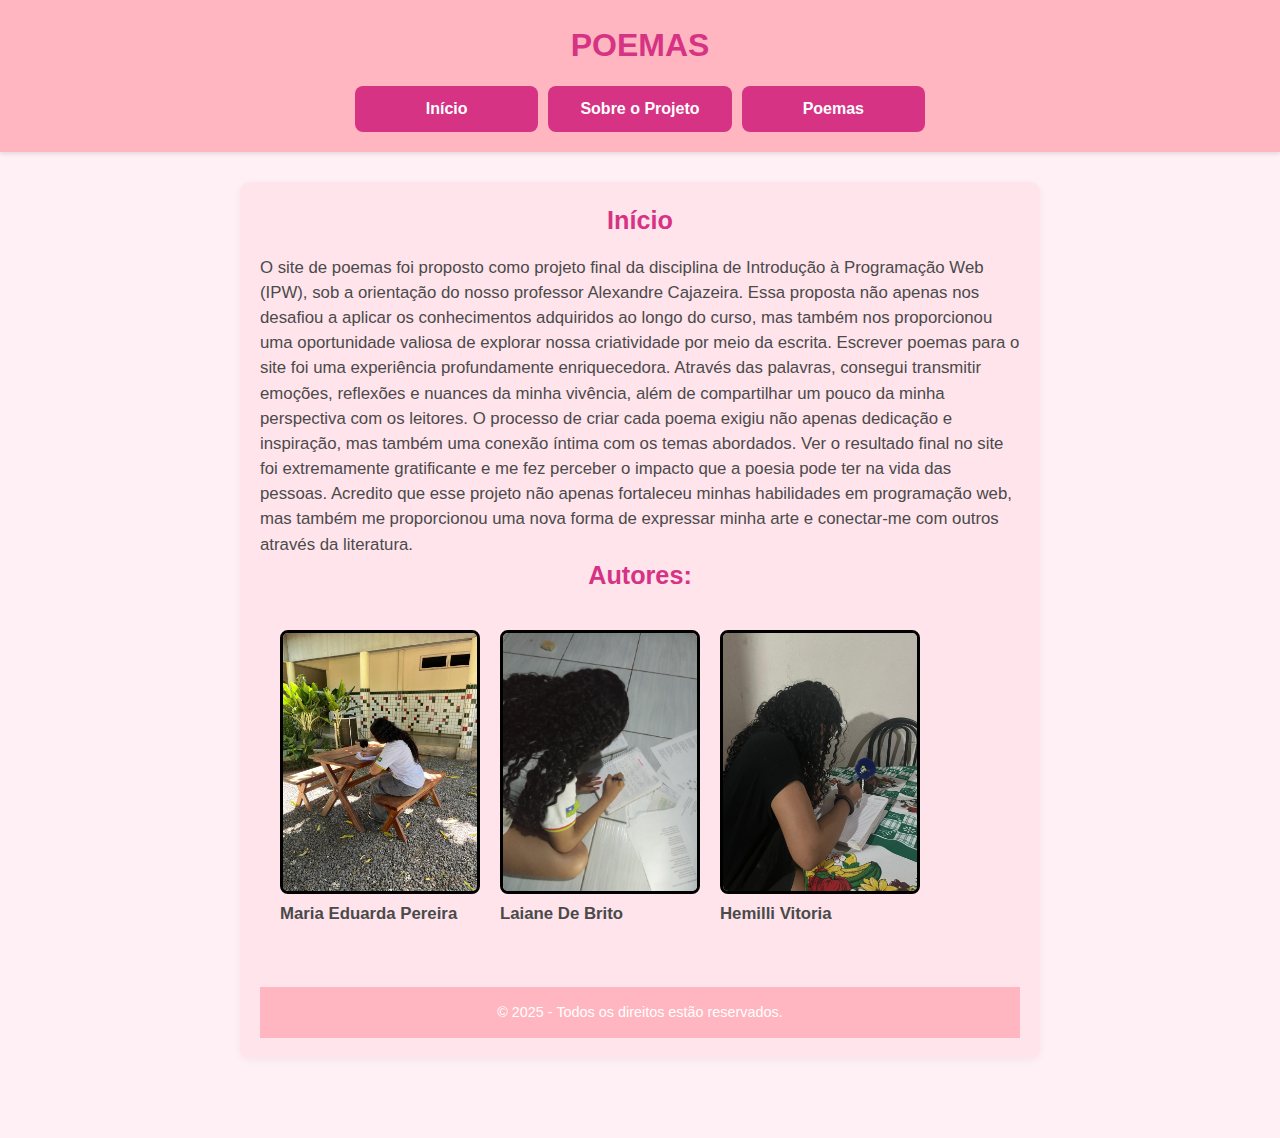
<file: index.html>
<!DOCTYPE html>
<html lang="pt-br">
<head>
  <meta charset="UTF-8" />
  <link rel="stylesheet" href="style.css">
  <title>Página Inicial - Projeto do Grupo</title>
</head>
<body>

  <header>
    <h1>POEMAS</h1>
    <nav>
      <ul>
        <li><a href="index.html">Início</a></li>
        <li><a href="sobre.html">Sobre o Projeto</a></li>
        <li><a href="poemas.html">Poemas</a></li>
      </ul>
    </nav>
  </header>

  <main>

    <section class="explicacao-poemas">
      <h2>Início</h2>
       <div class="cards">O site de poemas foi proposto como projeto final da disciplina de Introdução à Programação Web (IPW), sob a orientação do nosso professor Alexandre Cajazeira. Essa proposta não apenas nos desafiou a aplicar os conhecimentos adquiridos ao longo do curso, mas também nos proporcionou uma oportunidade valiosa de explorar nossa criatividade por meio da escrita. Escrever poemas para o site foi uma experiência profundamente enriquecedora. Através das palavras, consegui transmitir emoções, reflexões e nuances da minha vivência, além de compartilhar um pouco da minha perspectiva com os leitores. O processo de criar cada poema exigiu não apenas dedicação e inspiração, mas também uma conexão íntima com os temas abordados. Ver o resultado final no site foi extremamente gratificante e me fez perceber o impacto que a poesia pode ter na vida das pessoas. Acredito que esse projeto não apenas fortaleceu minhas habilidades em programação web, mas também me proporcionou uma nova forma de expressar minha arte e conectar-me com outros através da literatura.</div>
       <h2>Autores:</h2>
      <section class="imagem-container">

     <figure>
     <img class="imagem-estudo" src="estudando.jpeg" alt="Maria Eduarda Pereira" />
       <figcaption><strong>Maria Eduarda Pereira</strong></figcaption>
     </figure>

     <figure>
     <img class="imagem-estudo" src="estudante.jpeg" alt="Laiane De Brito" />
       <figcaption><strong>Laiane De Brito</strong></figcaption>
     </figure>

    <figure>
     <img class="imagem-estudo" src="estudantee.jpeg" alt="Hemilli Vitoria" />
       <figcaption><strong>Hemilli Vitoria</strong></figcaption>
    </figure>
    </section>



<footer>
    <p>&copy; 2025 - Todos os direitos estão reservados.</p>
  </footer>
</body>
</html>
</file>
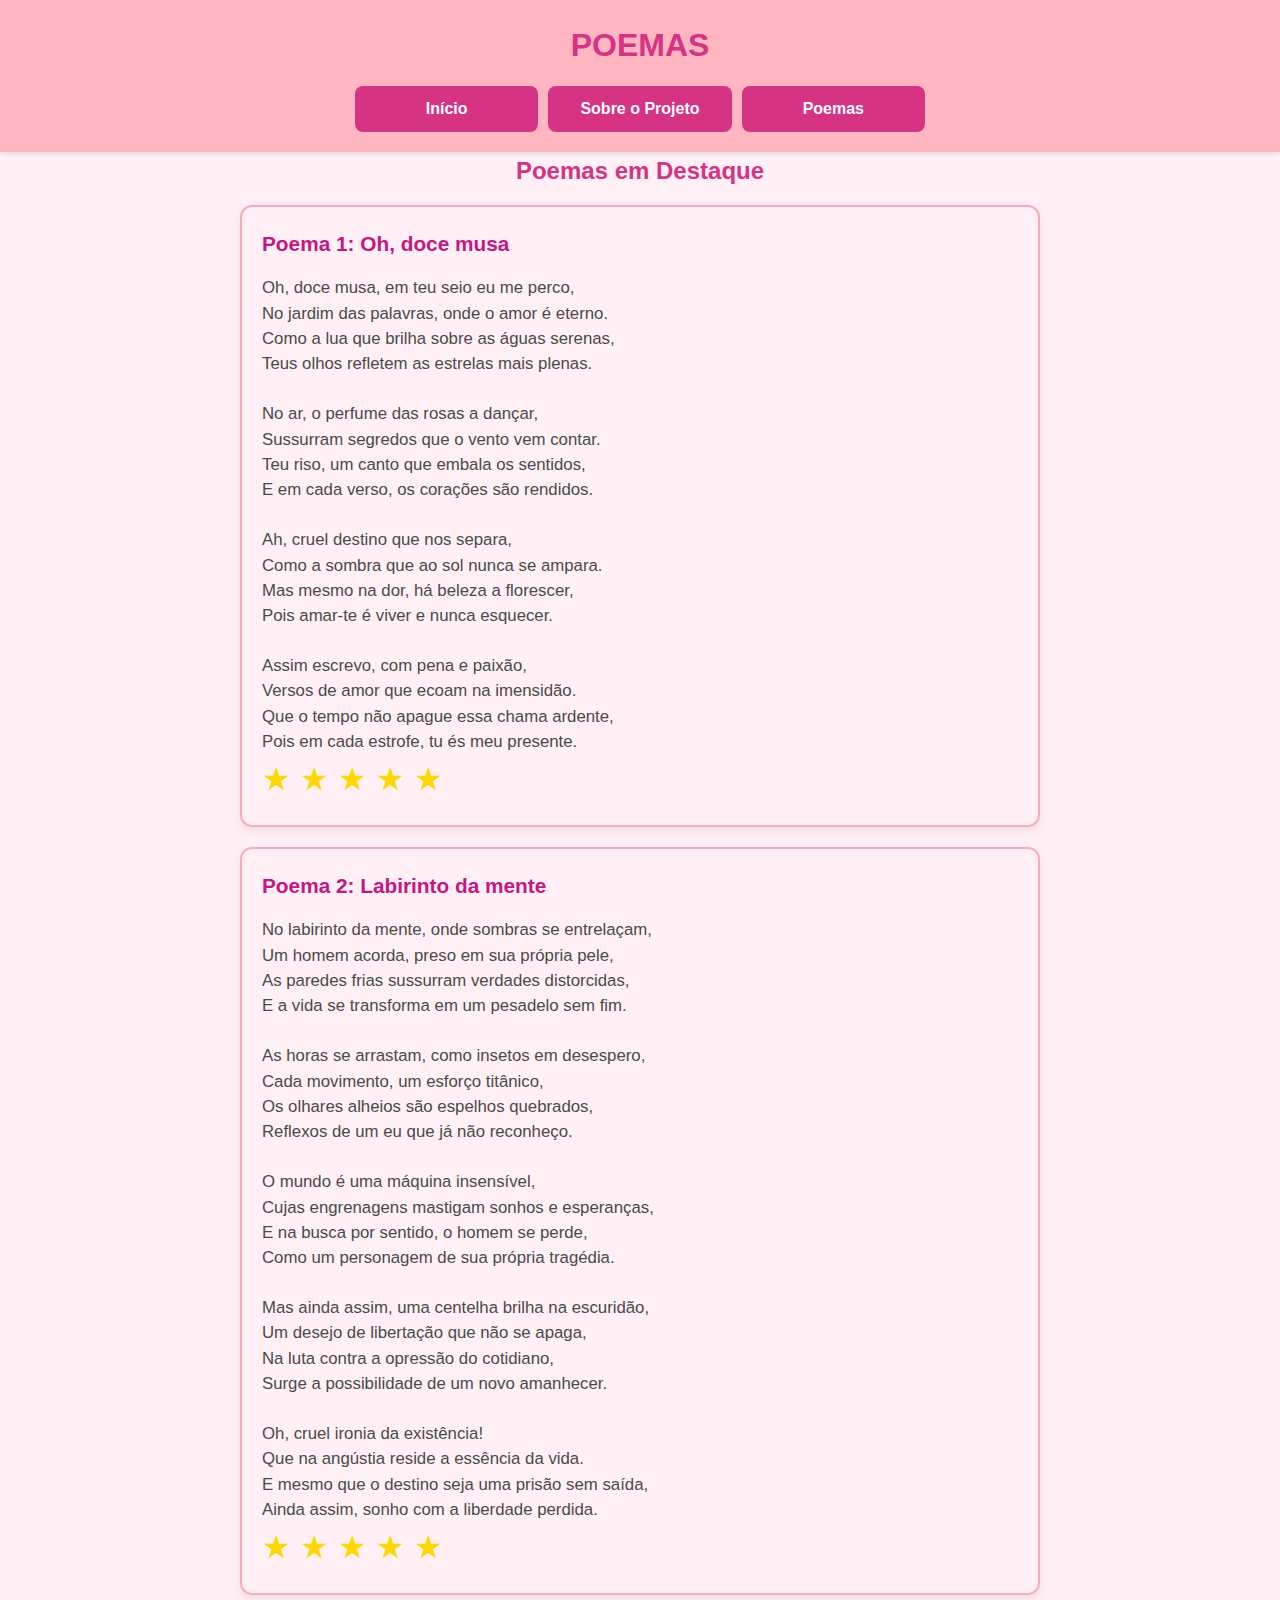
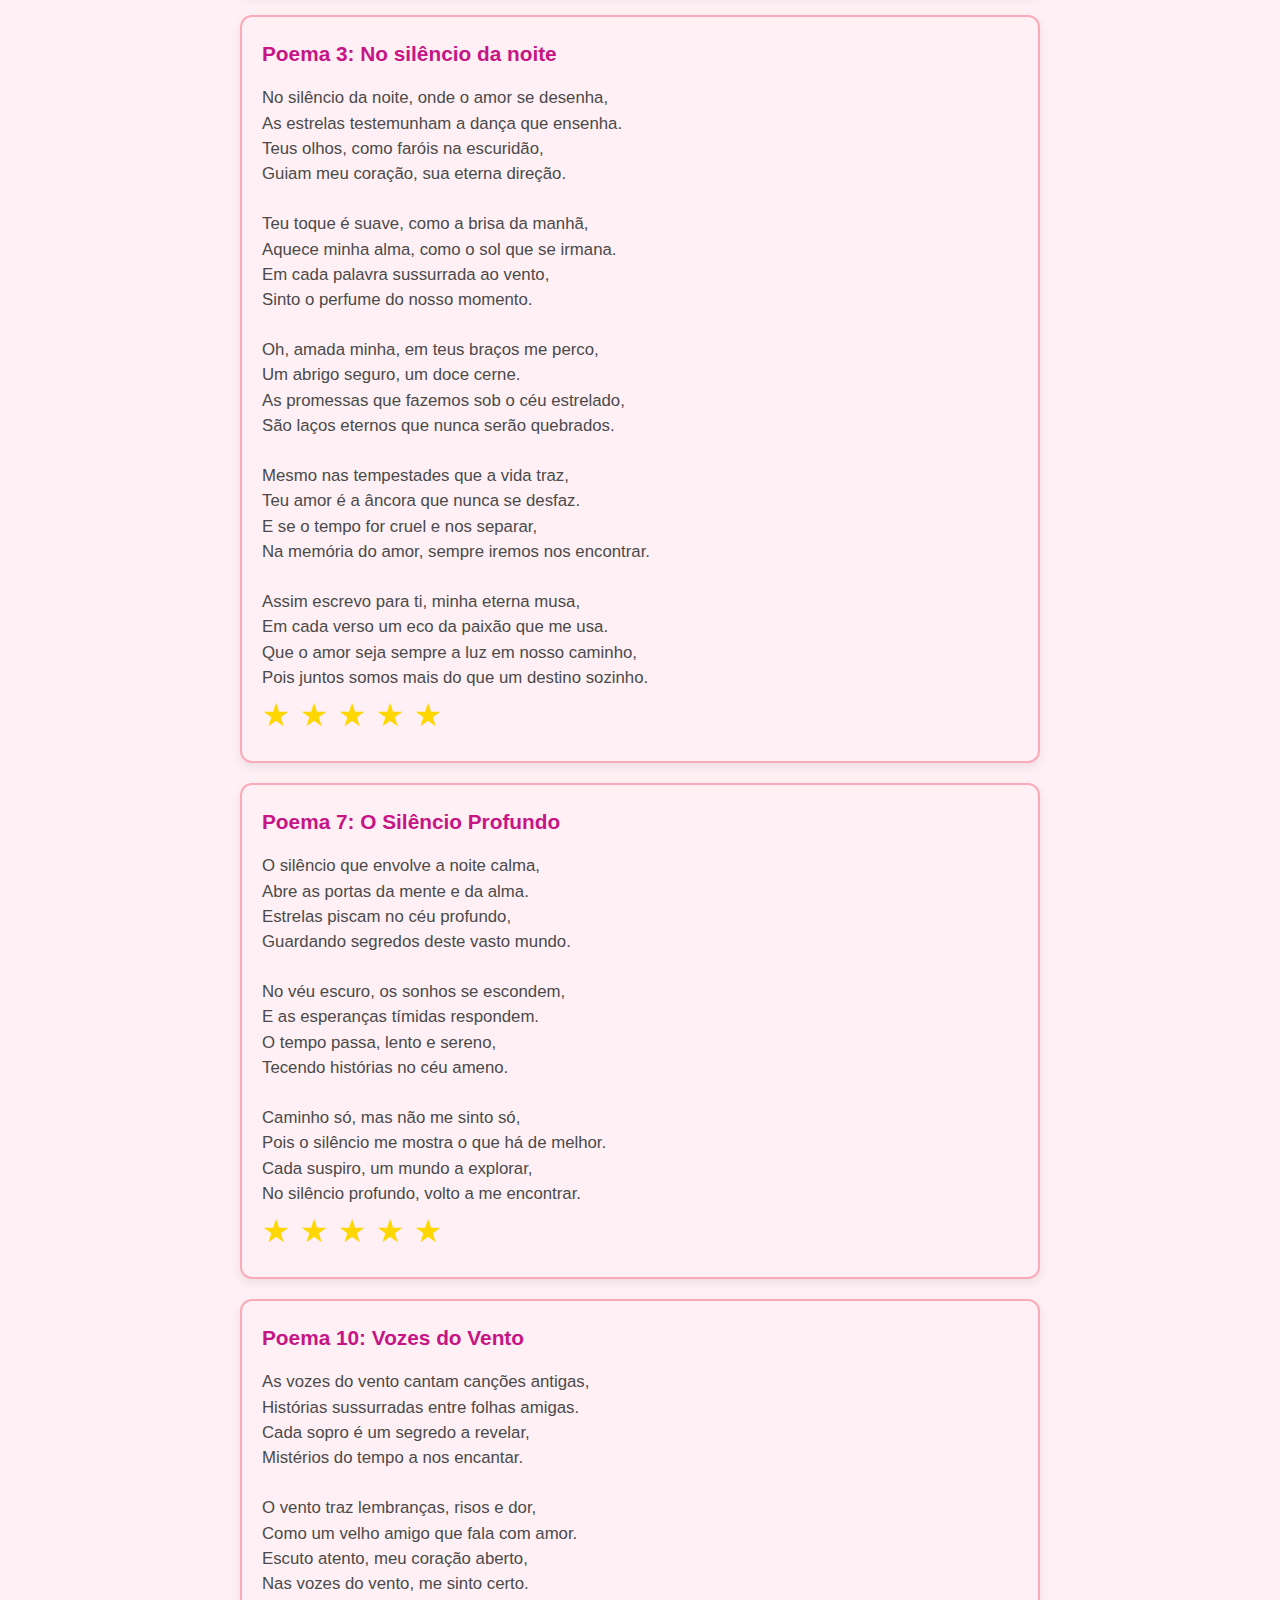
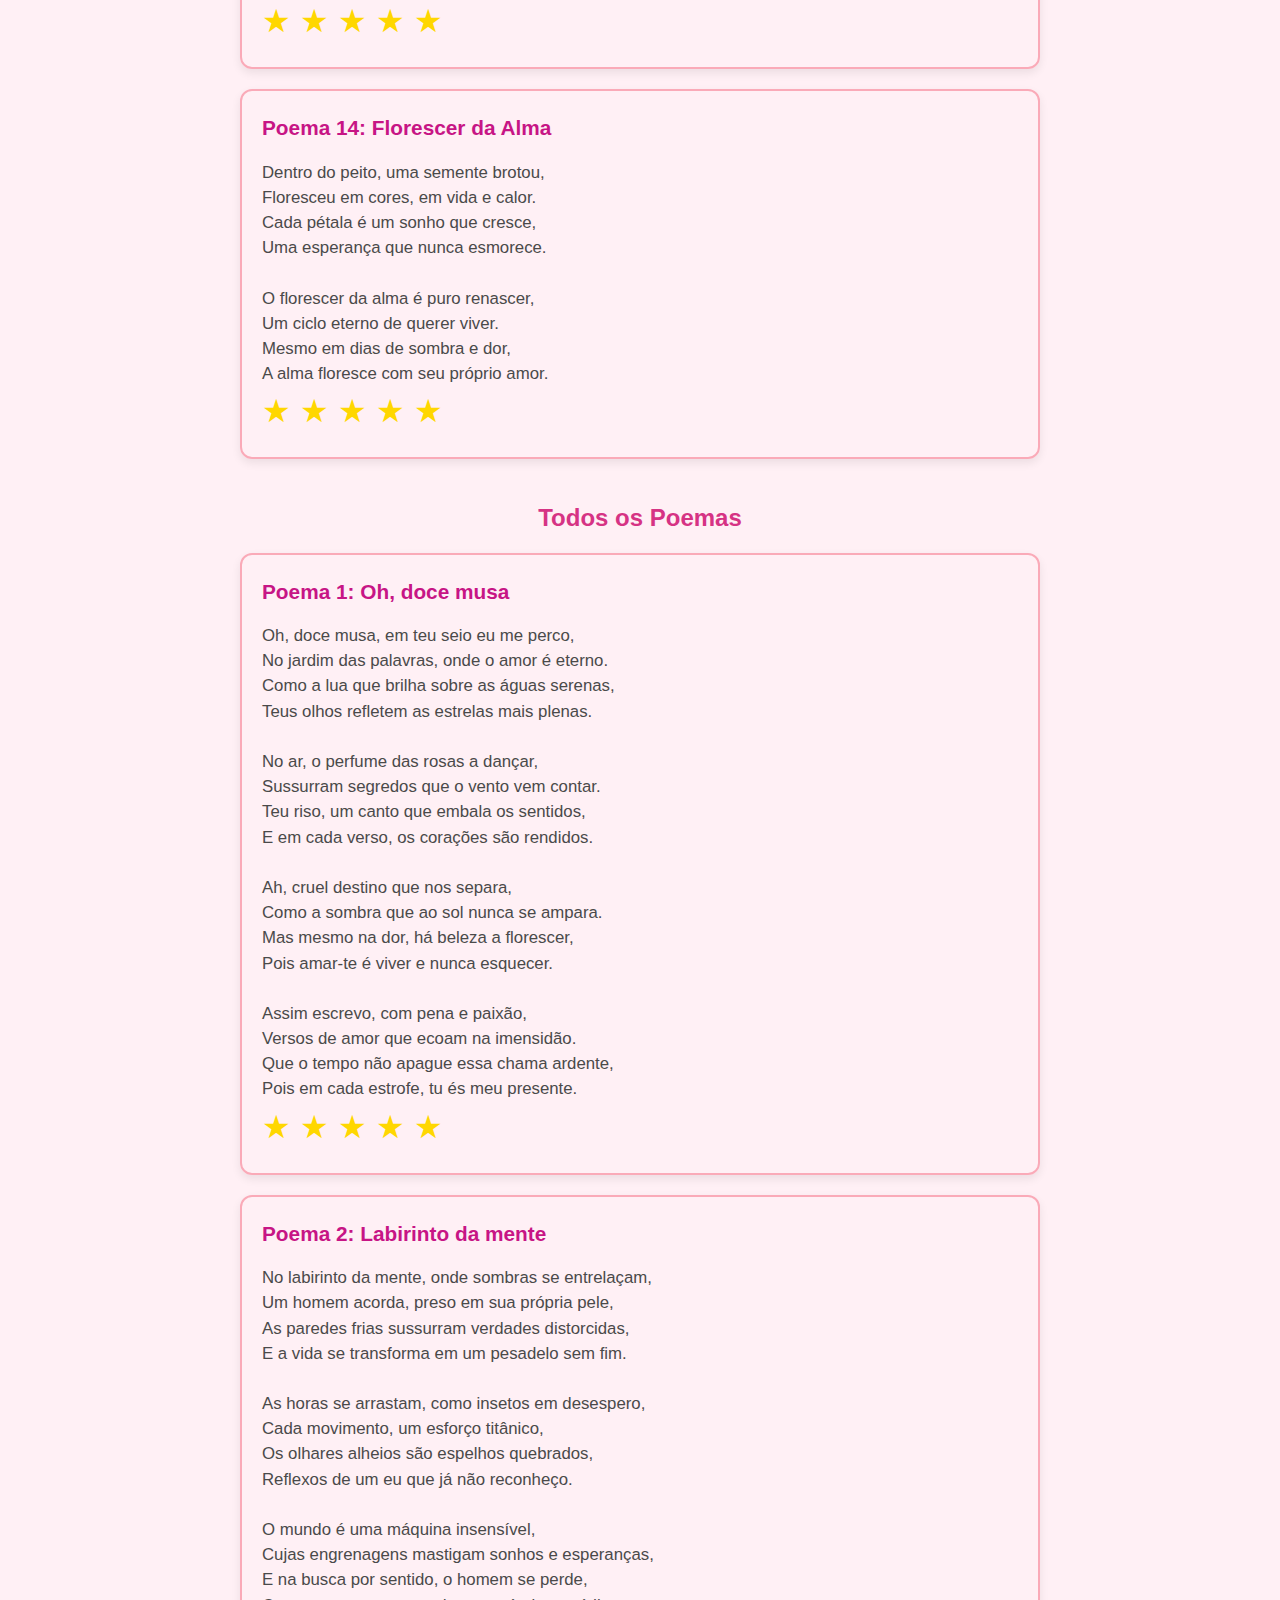
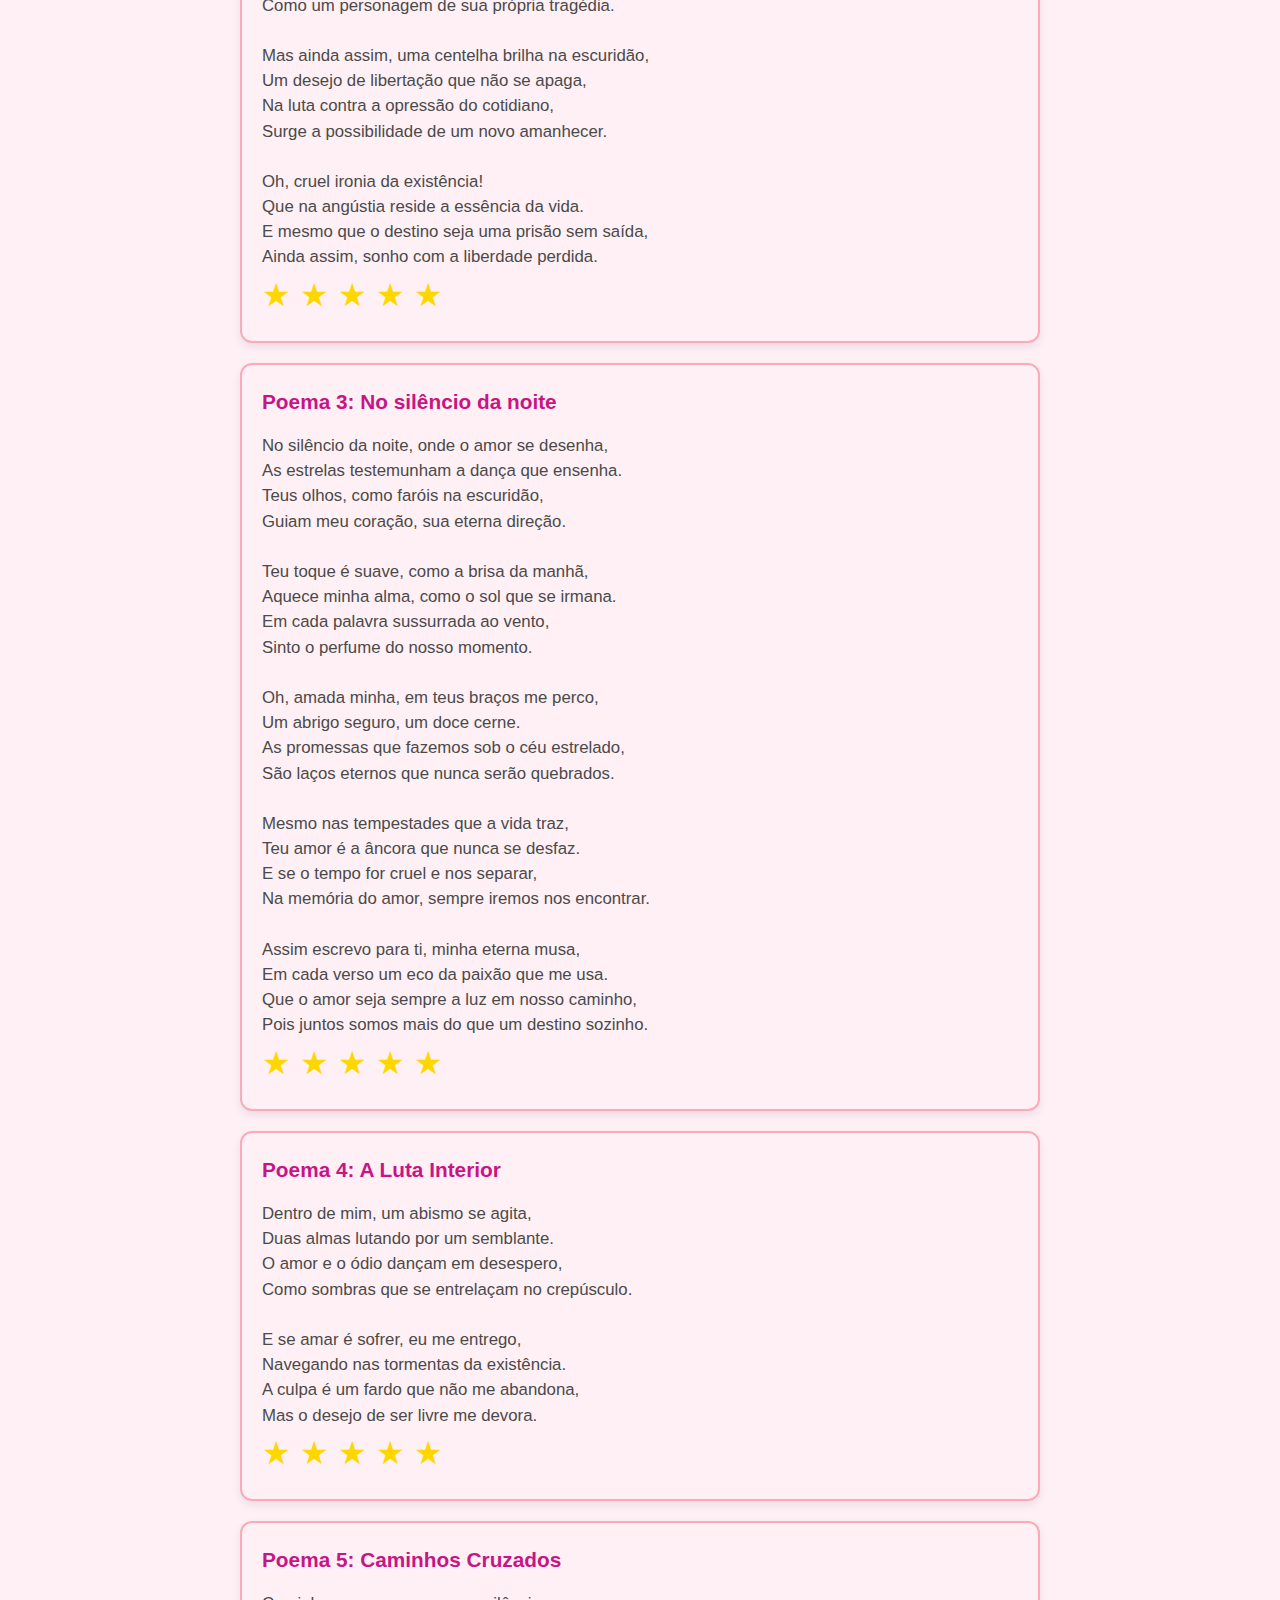
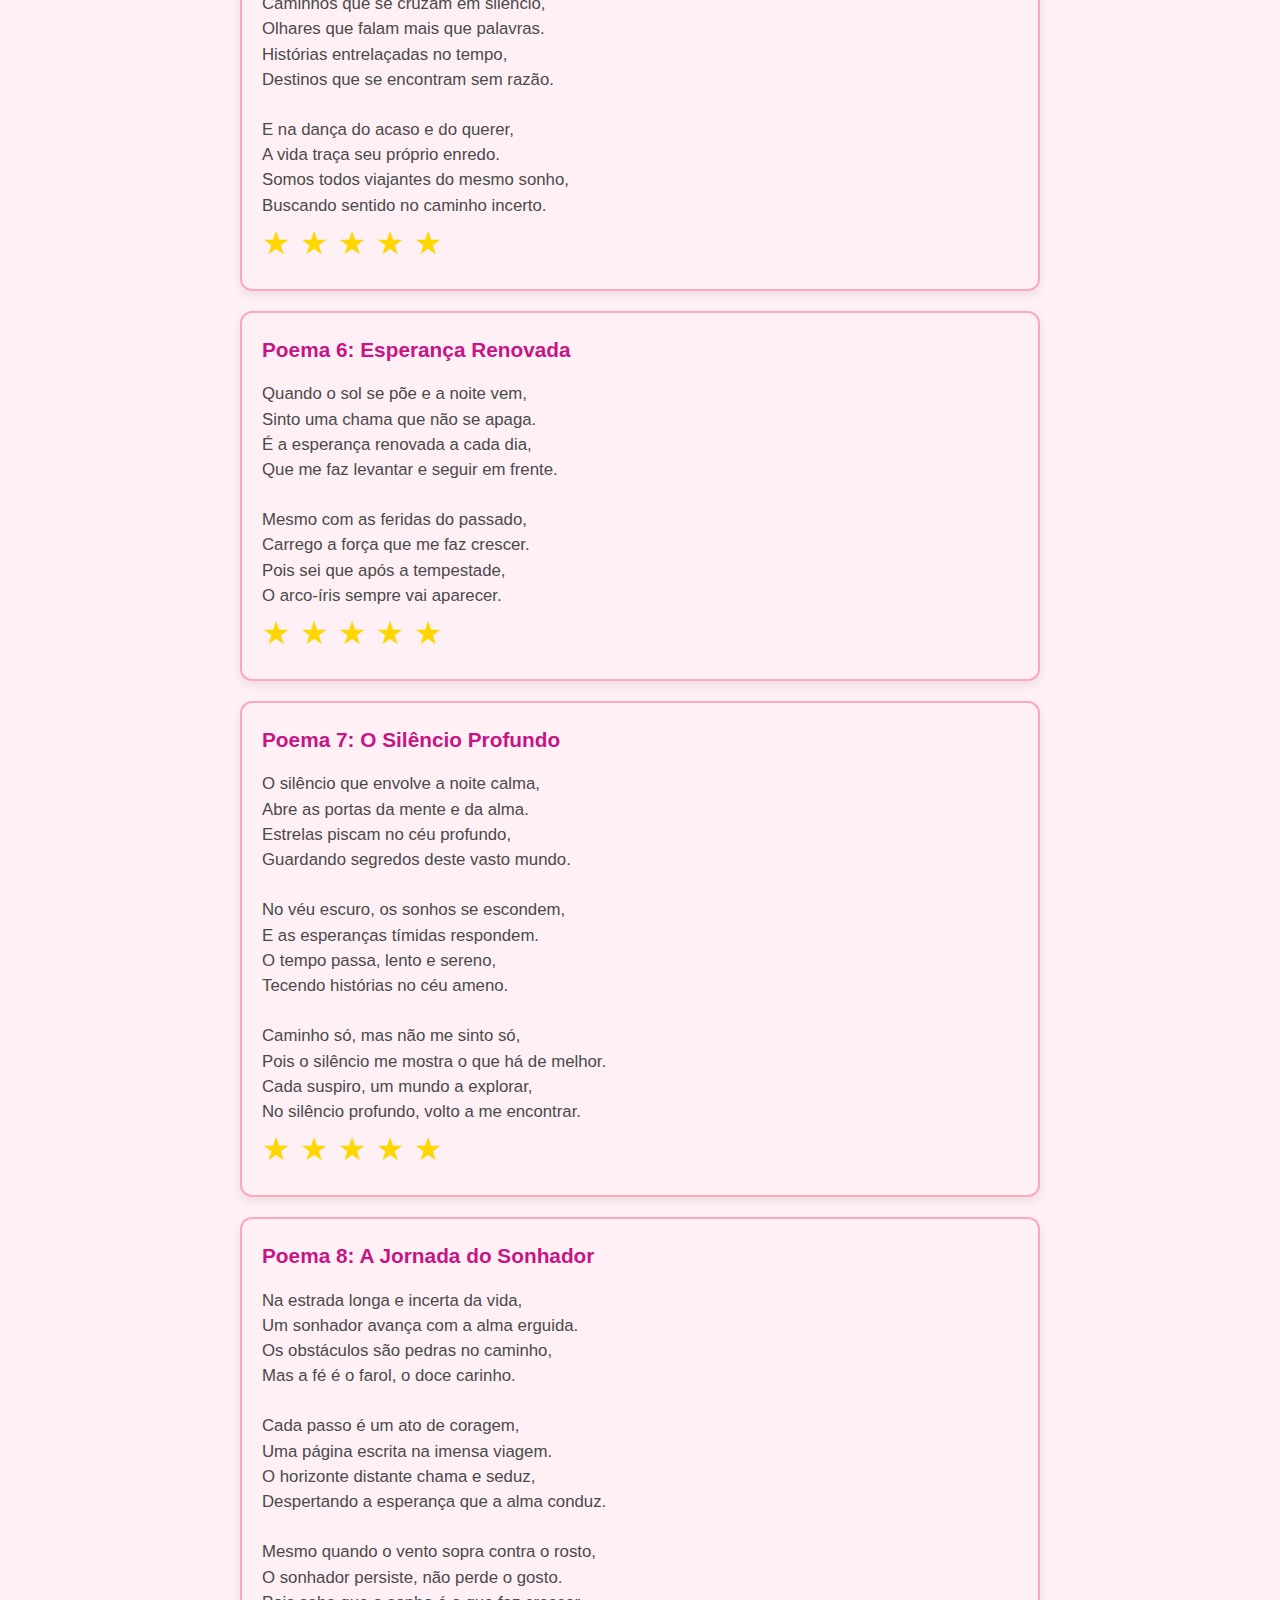
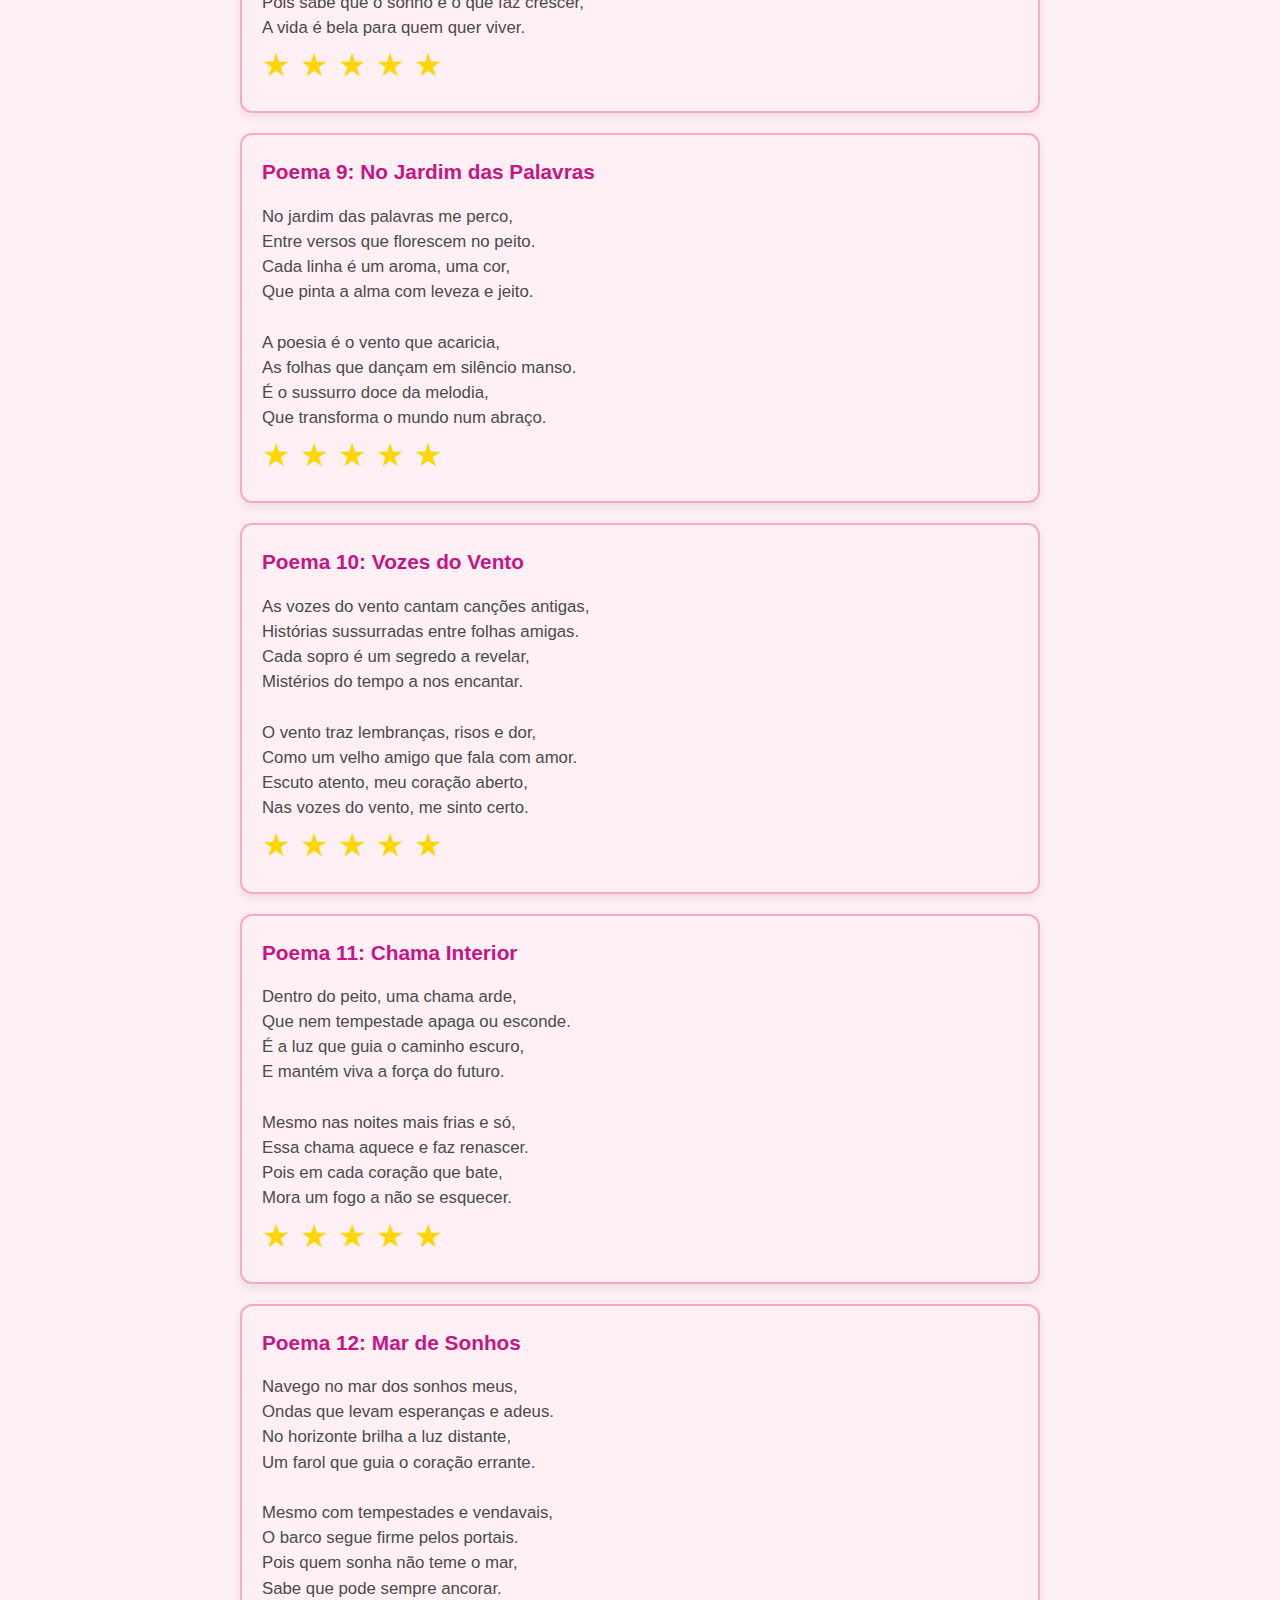
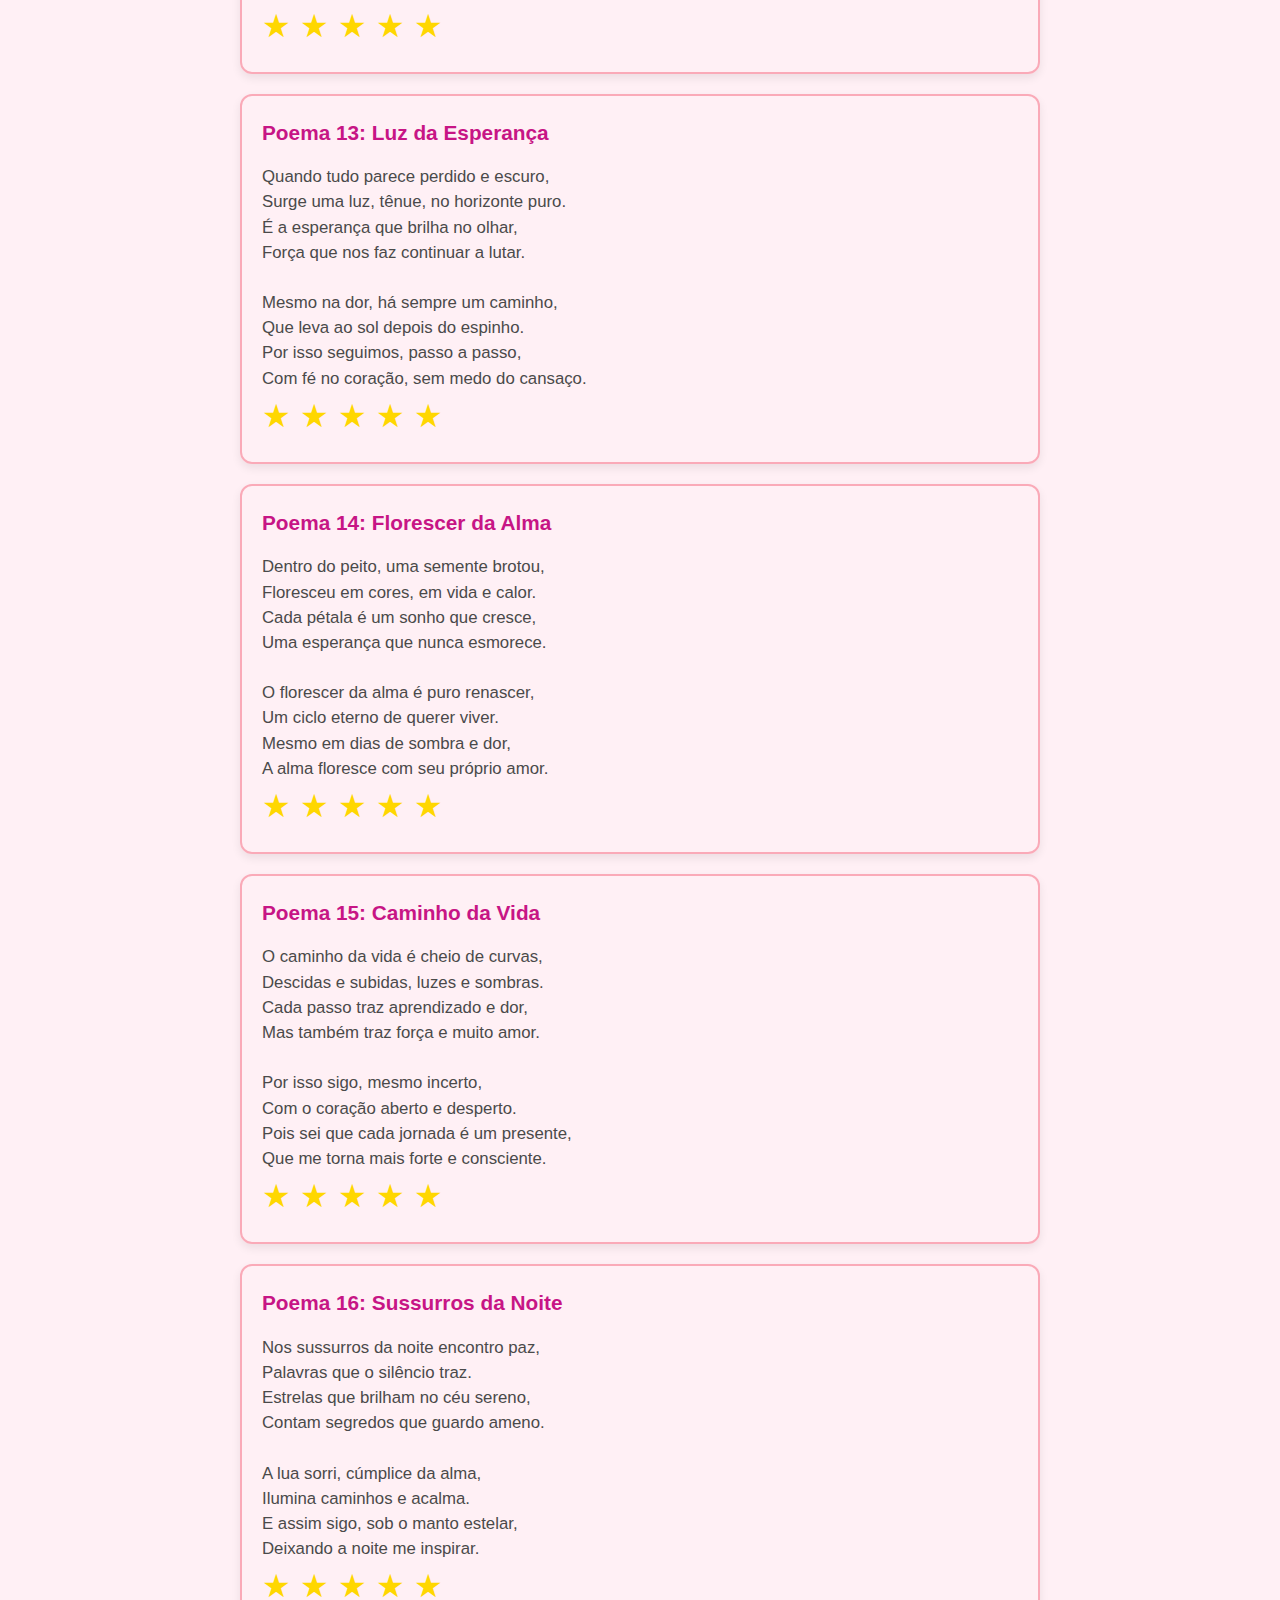
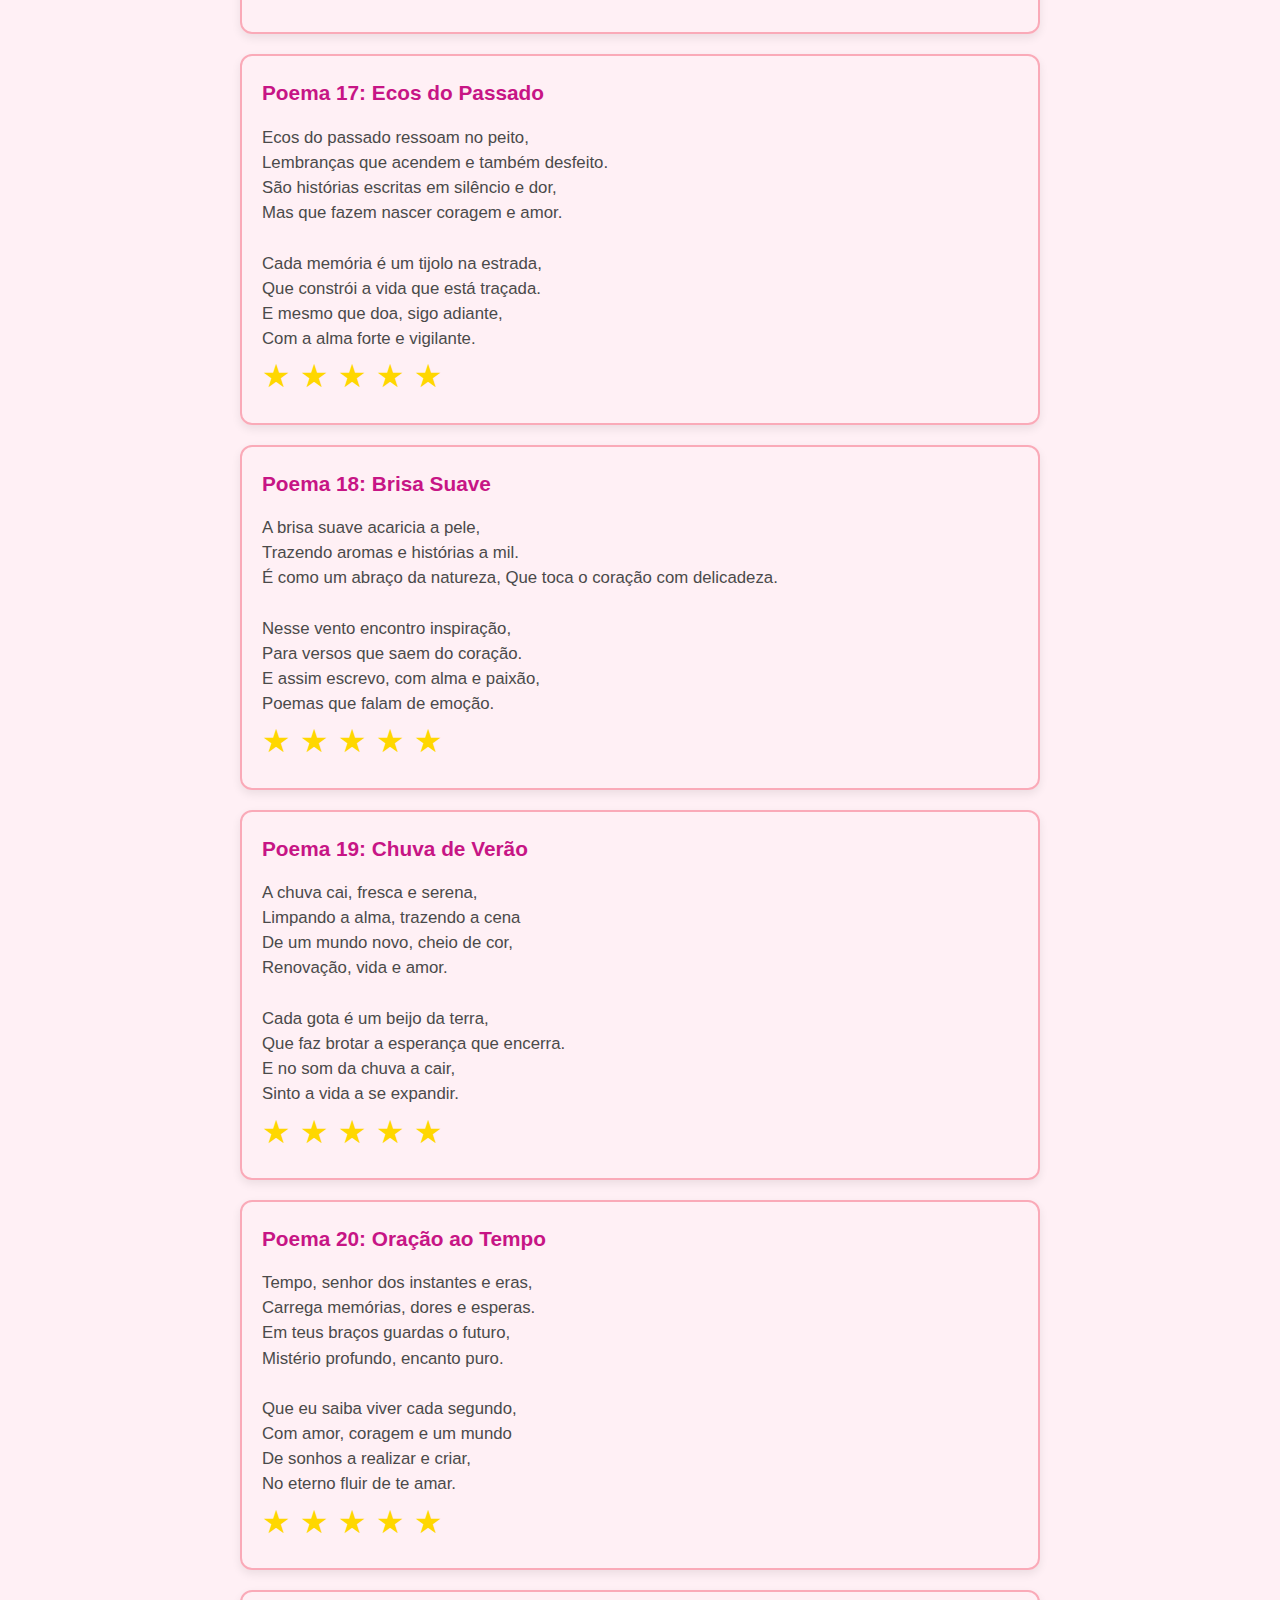
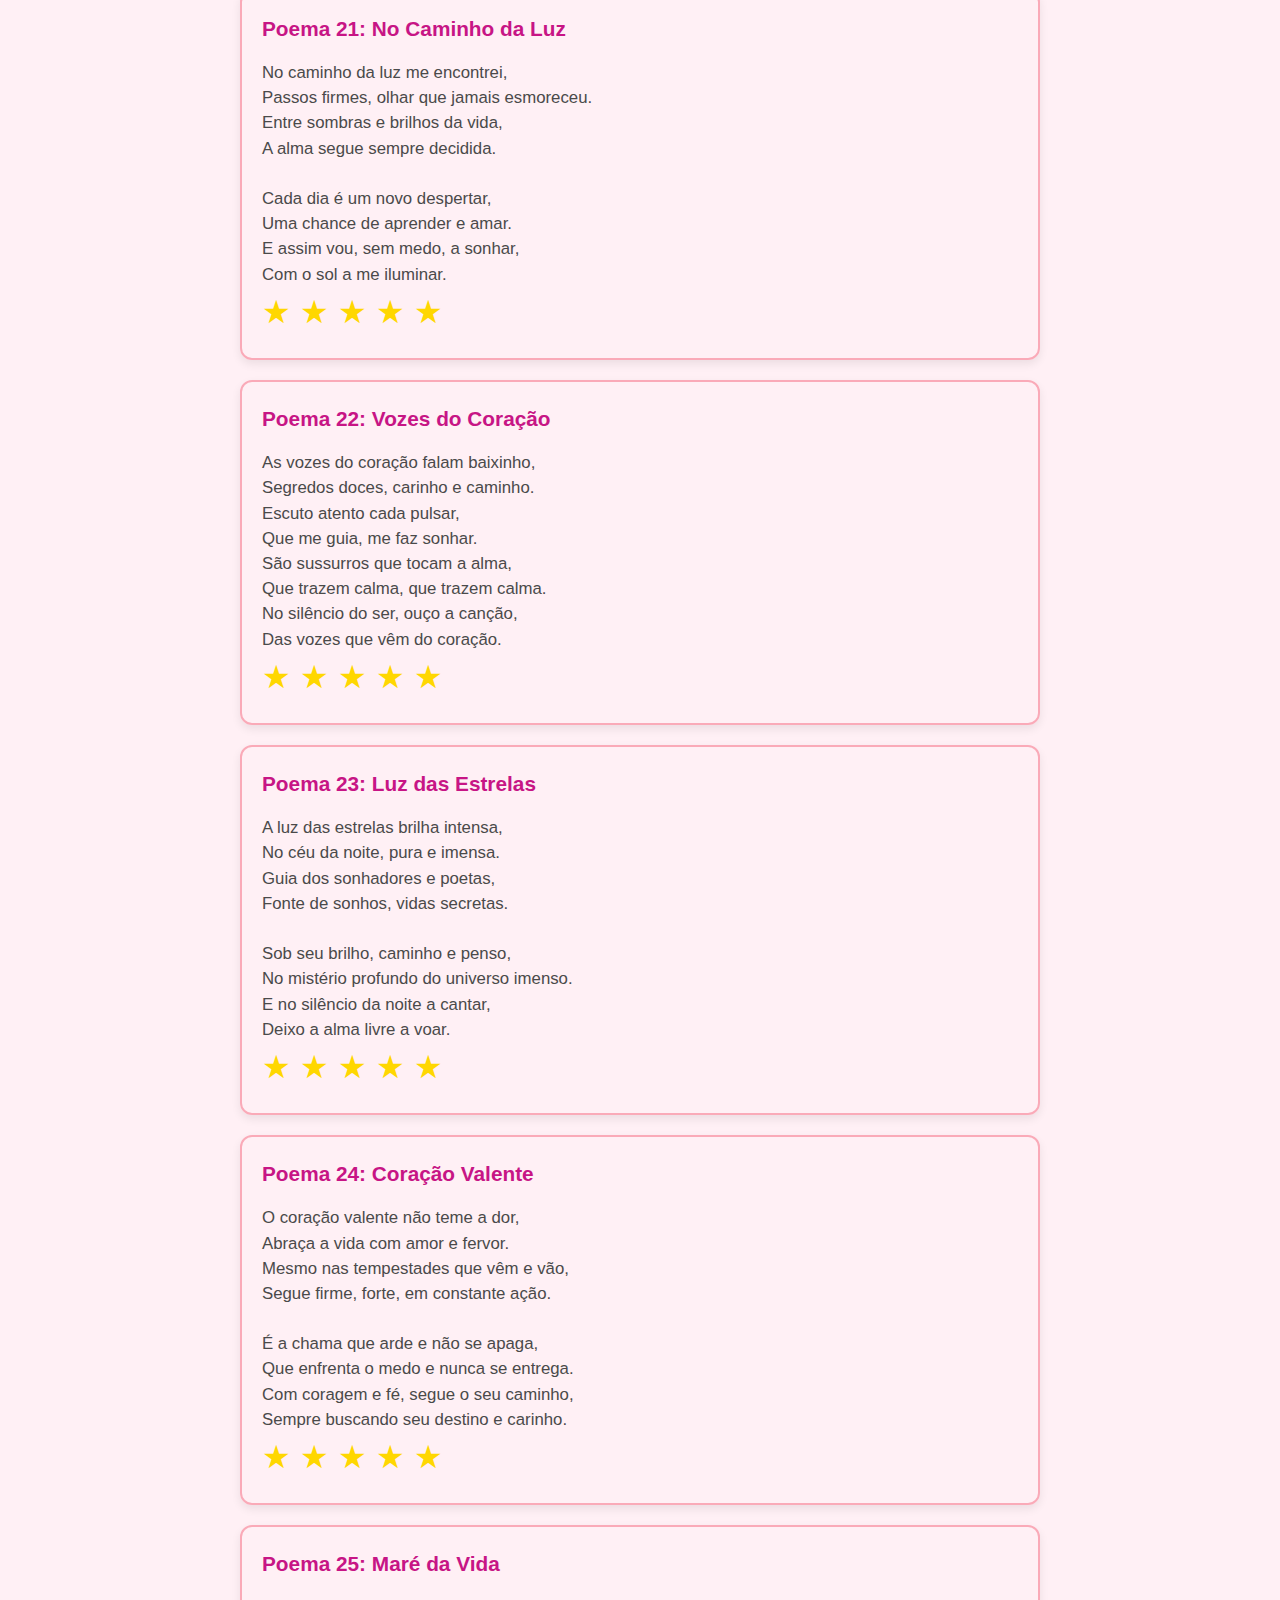
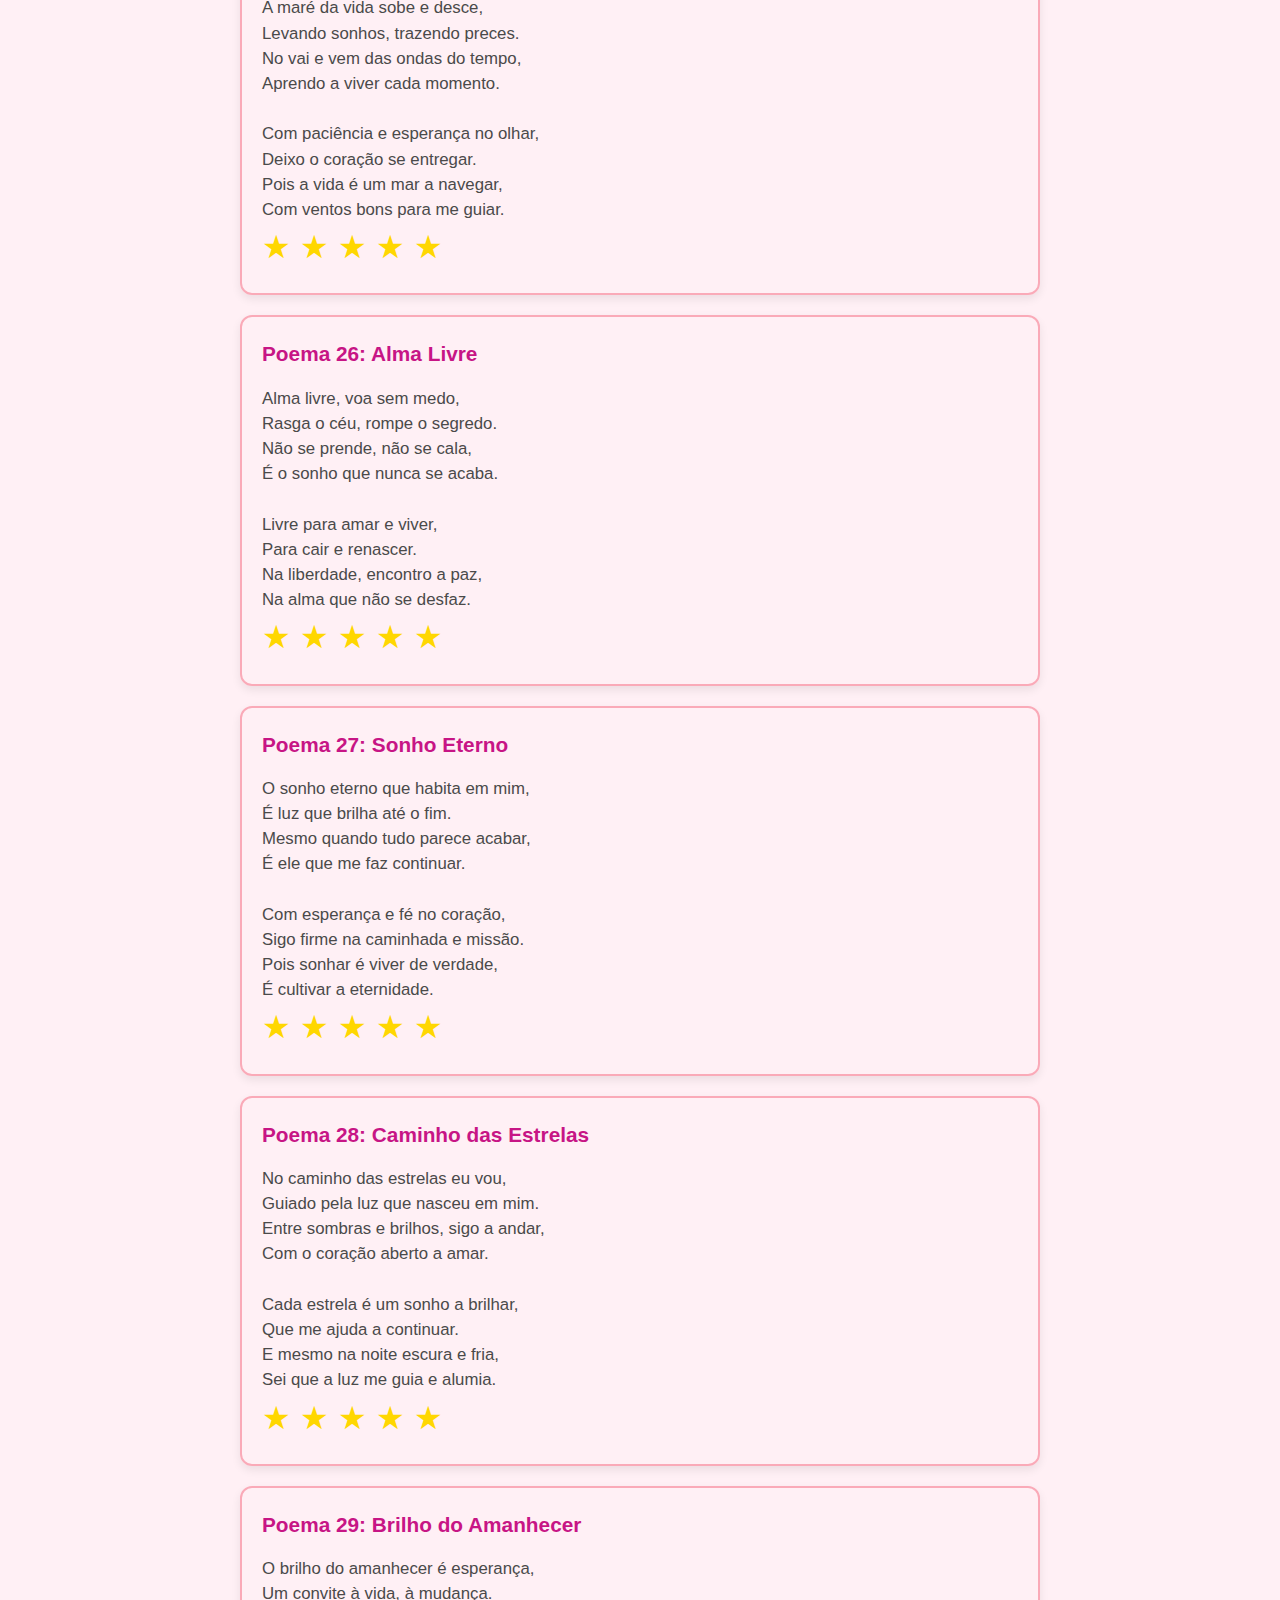
<file: poemas.html>
<!DOCTYPE html>
<html lang="pt-br">
<head>
  <meta charset="UTF-8" />
  <link rel="stylesheet" href="style.css">
  <title>Página Inicial - Projeto do Grupo</title>
</head>
<body>

  <header>
    <h1>POEMAS</h1>
    <nav>
      <ul>
        <li><a href="index.html">Início</a></li>
        <li><a href="sobre.html">Sobre o Projeto</a></li>
        <li><a href="poemas.html">Poemas</a></li>
      </ul>
    </nav>
  </header>

  
    </section>

    <!-- Poemas em destaque -->
    <section class="poemas-destaque">
      <h2>Poemas em Destaque</h2>
      <div class="cards">

        <div class="card">
          <h3>Poema 1: Oh, doce musa</h3>
          <p>Oh, doce musa, em teu seio eu me perco,  
No jardim das palavras, onde o amor é eterno.  
Como a lua que brilha sobre as águas serenas,  
Teus olhos refletem as estrelas mais plenas.  

No ar, o perfume das rosas a dançar,  
Sussurram segredos que o vento vem contar.  
Teu riso, um canto que embala os sentidos,  
E em cada verso, os corações são rendidos.  

Ah, cruel destino que nos separa,  
Como a sombra que ao sol nunca se ampara.  
Mas mesmo na dor, há beleza a florescer,  
Pois amar-te é viver e nunca esquecer.  

Assim escrevo, com pena e paixão,  
Versos de amor que ecoam na imensidão.  
Que o tempo não apague essa chama ardente,  
Pois em cada estrofe, tu és meu presente.</p>

<div class="stars">
    <span>&#9733;</span>
    <span>&#9733;</span>
    <span>&#9733;</span>
    <span>&#9733;</span>
    <span class="inactive">&#9733;</span>
  </div>
</div>
        <div class="card">
          <h3>Poema 2: Labirinto da mente</h3>
          <p>No labirinto da mente, onde sombras se entrelaçam,  
Um homem acorda, preso em sua própria pele,  
As paredes frias sussurram verdades distorcidas,  
E a vida se transforma em um pesadelo sem fim.  

As horas se arrastam, como insetos em desespero,  
Cada movimento, um esforço titânico,  
Os olhares alheios são espelhos quebrados,  
Reflexos de um eu que já não reconheço.  

O mundo é uma máquina insensível,  
Cujas engrenagens mastigam sonhos e esperanças,  
E na busca por sentido, o homem se perde,  
Como um personagem de sua própria tragédia.  

Mas ainda assim, uma centelha brilha na escuridão,  
Um desejo de libertação que não se apaga,  
Na luta contra a opressão do cotidiano,  
Surge a possibilidade de um novo amanhecer.  

Oh, cruel ironia da existência!  
Que na angústia reside a essência da vida.  
E mesmo que o destino seja uma prisão sem saída,  
Ainda assim, sonho com a liberdade perdida.</p>
     
        <div class="stars">
            <span>&#9733;</span>
            <span>&#9733;</span>
            <span>&#9733;</span>
            <span>&#9733;</span>
            <span class="inactive">&#9733;</span>
          </div>
        </div>
        <div class="card">
          <h3>Poema 3: No silêncio da noite</h3>
          <p>No silêncio da noite, onde o amor se desenha,  
As estrelas testemunham a dança que ensenha.  
Teus olhos, como faróis na escuridão,  
Guiam meu coração, sua eterna direção.  

Teu toque é suave, como a brisa da manhã,  
Aquece minha alma, como o sol que se irmana.  
Em cada palavra sussurrada ao vento,  
Sinto o perfume do nosso momento.  

Oh, amada minha, em teus braços me perco,  
Um abrigo seguro, um doce cerne.  
As promessas que fazemos sob o céu estrelado,  
São laços eternos que nunca serão quebrados.  

Mesmo nas tempestades que a vida traz,  
Teu amor é a âncora que nunca se desfaz.  
E se o tempo for cruel e nos separar,  
Na memória do  amor, sempre iremos nos encontrar.  

Assim escrevo para ti, minha eterna musa,  
Em cada verso um eco da paixão que me usa.  
Que o amor seja sempre a luz em nosso caminho,  
Pois juntos somos mais do que um destino sozinho.</p>
        
        <div class="stars">
            <span>&#9733;</span>
            <span>&#9733;</span>
            <span>&#9733;</span>
            <span>&#9733;</span>
            <span class="inactive">&#9733;</span>
          </div>
        </div>
        <div class="card">
          <h3>Poema 7: O Silêncio Profundo</h3>
          <p>O silêncio que envolve a noite calma,  
Abre as portas da mente e da alma.  
Estrelas piscam no céu profundo,  
Guardando segredos deste vasto mundo.  

No véu escuro, os sonhos se escondem,  
E as esperanças tímidas respondem.  
O tempo passa, lento e sereno,  
Tecendo histórias no céu ameno.  

Caminho só, mas não me sinto só,  
Pois o silêncio me mostra o que há de melhor.  
Cada suspiro, um mundo a explorar,  
No silêncio profundo, volto a me encontrar.</p>
      
        <div class="stars">
            <span>&#9733;</span>
            <span>&#9733;</span>
            <span>&#9733;</span>
            <span>&#9733;</span>
            <span class="inactive">&#9733;</span>
          </div>
        </div>
        <div class="card">
          <h3>Poema 10: Vozes do Vento</h3>
          <p>As vozes do vento cantam canções antigas,  
Histórias sussurradas entre folhas amigas.  
Cada sopro é um segredo a revelar,  
Mistérios do tempo a nos encantar.  

O vento traz lembranças, risos e dor,  
Como um velho amigo que fala com amor.  
Escuto atento, meu coração aberto,  
Nas vozes do vento, me sinto certo.</p>
      
        <div class="stars">
            <span>&#9733;</span>
            <span>&#9733;</span>
            <span>&#9733;</span>
            <span>&#9733;</span>
            <span class="inactive">&#9733;</span>
          </div>
        </div>
        <div class="card">
          <h3>Poema 14: Florescer da Alma</h3>
          <p>Dentro do peito, uma semente brotou,  
Floresceu em cores, em vida e calor.  
Cada pétala é um sonho que cresce,  
Uma esperança que nunca esmorece.  

O florescer da alma é puro renascer,  
Um ciclo eterno de querer viver.  
Mesmo em dias de sombra e dor,  
A alma floresce com seu próprio amor.</p>
      
        <div class="stars">
            <span>&#9733;</span>
            <span>&#9733;</span>
            <span>&#9733;</span>
            <span>&#9733;</span>
            <span class="inactive">&#9733;</span>
          </div>
        </div>
      </div>
    </section>

    <!-- Seção com os 30 poemas completos -->
    <section class="poemas">
      <h2>Todos os Poemas</h2>
      <div class="cards">

        <!-- Poema 1 -->
        <div class="card">
          <h3>Poema 1: Oh, doce musa</h3>
          <p>Oh, doce musa, em teu seio eu me perco,  
No jardim das palavras, onde o amor é eterno.  
Como a lua que brilha sobre as águas serenas,  
Teus olhos refletem as estrelas mais plenas.  

No ar, o perfume das rosas a dançar,  
Sussurram segredos que o vento vem contar.  
Teu riso, um canto que embala os sentidos,  
E em cada verso, os corações são rendidos.  

Ah, cruel destino que nos separa,  
Como a sombra que ao sol nunca se ampara.  
Mas mesmo na dor, há beleza a florescer,  
Pois amar-te é viver e nunca esquecer.  

Assim escrevo, com pena e paixão,  
Versos de amor que ecoam na imensidão.  
Que o tempo não apague essa chama ardente,  
Pois em cada estrofe, tu és meu presente.</p>
      
        <div class="stars">
            <span>&#9733;</span>
            <span>&#9733;</span>
            <span>&#9733;</span>
            <span>&#9733;</span>
            <span class="inactive">&#9733;</span>
          </div>
        </div>
        <!-- Poema 2 -->
        <div class="card">
          <h3>Poema 2: Labirinto da mente</h3>
          <p>No labirinto da mente, onde sombras se entrelaçam,  
Um homem acorda, preso em sua própria pele,  
As paredes frias sussurram verdades distorcidas,  
E a vida se transforma em um pesadelo sem fim.  

As horas se arrastam, como insetos em desespero,  
Cada movimento, um esforço titânico,  
Os olhares alheios são espelhos quebrados,  
Reflexos de um eu que já não reconheço.  

O mundo é uma máquina insensível,  
Cujas engrenagens mastigam sonhos e esperanças,  
E na busca por sentido, o homem se perde,  
Como um personagem de sua própria tragédia.  

Mas ainda assim, uma centelha brilha na escuridão,  
Um desejo de libertação que não se apaga,  
Na luta contra a opressão do cotidiano,  
Surge a possibilidade de um novo amanhecer.  

Oh, cruel ironia da existência!  
Que na angústia reside a essência da vida.  
E mesmo que o destino seja uma prisão sem saída,  
Ainda assim, sonho com a liberdade perdida.</p>
       
        <div class="stars">
            <span>&#9733;</span>
            <span>&#9733;</span>
            <span>&#9733;</span>
            <span>&#9733;</span>
            <span class="inactive">&#9733;</span>
          </div>
        </div>
        <!-- Poema 3 -->
        <div class="card">
          <h3>Poema 3: No silêncio da noite</h3>
          <p>No silêncio da noite, onde o amor se desenha,  
As estrelas testemunham a dança que ensenha.  
Teus olhos, como faróis na escuridão,  
Guiam meu coração, sua eterna direção.  

Teu toque é suave, como a brisa da manhã,  
Aquece minha alma, como o sol que se irmana.  
Em cada palavra sussurrada ao vento,  
Sinto o perfume do nosso momento.  

Oh, amada minha, em teus braços me perco,  
Um abrigo seguro, um doce cerne.  
As promessas que fazemos sob o céu estrelado,  
São laços eternos que nunca serão quebrados.  

Mesmo nas tempestades que a vida traz,  
Teu amor é a âncora que nunca se desfaz.  
E se o tempo for cruel e nos separar,  
Na memória do amor, sempre iremos nos encontrar.  

Assim escrevo para ti, minha eterna musa,  
Em cada verso um eco da paixão que me usa.  
Que o amor seja sempre a luz em nosso caminho,  
Pois juntos somos mais do que um destino sozinho.</p>
       
        <div class="stars">
            <span>&#9733;</span>
            <span>&#9733;</span>
            <span>&#9733;</span>
            <span>&#9733;</span>
            <span class="inactive">&#9733;</span>
          </div>
        </div>
        <!-- Poema 4 -->
        <div class="card">
          <h3>Poema 4: A Luta Interior</h3>
          <p>Dentro de mim, um abismo se agita,  
Duas almas lutando por um semblante.  
O amor e o ódio dançam em desespero,  
Como sombras que se entrelaçam no crepúsculo.  

E se amar é sofrer, eu me entrego,  
Navegando nas tormentas da existência.  
A culpa é um fardo que não me abandona,  
Mas o desejo de ser livre me devora.</p>
     
        <div class="stars">
            <span>&#9733;</span>
            <span>&#9733;</span>
            <span>&#9733;</span>
            <span>&#9733;</span>
            <span class="inactive">&#9733;</span>
          </div>
        </div>
        <!-- Poema 5 -->
        <div class="card">
          <h3>Poema 5: Caminhos Cruzados</h3>
          <p>Caminhos que se cruzam em silêncio,  
Olhares que falam mais que palavras.  
Histórias entrelaçadas no tempo,  
Destinos que se encontram sem razão.  

E na dança do acaso e do querer,  
A vida traça seu próprio enredo.  
Somos todos viajantes do mesmo sonho,  
Buscando sentido no caminho incerto.</p>
        
        <div class="stars">
            <span>&#9733;</span>
            <span>&#9733;</span>
            <span>&#9733;</span>
            <span>&#9733;</span>
            <span class="inactive">&#9733;</span>
          </div>
        </div>
        <!-- Poema 6 -->
        <div class="card">
          <h3>Poema 6: Esperança Renovada</h3>
          <p>Quando o sol se põe e a noite vem,  
Sinto uma chama que não se apaga.  
É a esperança renovada a cada dia,  
Que me faz levantar e seguir em frente.  

Mesmo com as feridas do passado,  
Carrego a força que me faz crescer.  
Pois sei que após a tempestade,  
O arco-íris sempre vai aparecer.</p>
       

        <div class="stars">
            <span>&#9733;</span>
            <span>&#9733;</span>
            <span>&#9733;</span>
            <span>&#9733;</span>
            <span class="inactive">&#9733;</span>
          </div>
        </div>
        <!-- Poema 7 -->
        <div class="card">
          <h3>Poema 7: O Silêncio Profundo</h3>
          <p>O silêncio que envolve a noite calma,  
Abre as portas da mente e da alma.  
Estrelas piscam no céu profundo,  
Guardando segredos deste vasto mundo.  

No véu escuro, os sonhos se escondem,  
E as esperanças tímidas respondem.  
O tempo passa, lento e sereno,  
Tecendo histórias no céu ameno.  

Caminho só, mas não me sinto só,  
Pois o silêncio me mostra o que há de melhor.  
Cada suspiro, um mundo a explorar,  
No silêncio profundo, volto a me encontrar.</p>
      
        <div class="stars">
            <span>&#9733;</span>
            <span>&#9733;</span>
            <span>&#9733;</span>
            <span>&#9733;</span>
            <span class="inactive">&#9733;</span>
          </div>
        </div>
        <!-- Poema 8 -->
        <div class="card">
          <h3>Poema 8: A Jornada do Sonhador</h3>
          <p>Na estrada longa e incerta da vida,  
Um sonhador avança com a alma erguida.  
Os obstáculos são pedras no caminho,  
Mas a fé é o farol, o doce carinho.  

Cada passo é um ato de coragem,  
Uma página escrita na imensa viagem.  
O horizonte distante chama e seduz,  
Despertando a esperança que a alma conduz.  

Mesmo quando o vento sopra contra o rosto,  
O sonhador persiste, não perde o gosto.  
Pois sabe que o sonho é o que faz crescer,  
A vida é bela para quem quer viver.</p>
       
        <div class="stars">
            <span>&#9733;</span>
            <span>&#9733;</span>
            <span>&#9733;</span>
            <span>&#9733;</span>
            <span class="inactive">&#9733;</span>
          </div>
        </div>
        <!-- Poema 9 -->
        <div class="card">
          <h3>Poema 9: No Jardim das Palavras</h3>
          <p>No jardim das palavras me perco,  
Entre versos que florescem no peito.  
Cada linha é um aroma, uma cor,  
Que pinta a alma com leveza e jeito.  

A poesia é o vento que acaricia,  
As folhas que dançam em silêncio manso.  
É o sussurro doce da melodia,  
Que transforma o mundo num abraço.</p>
       
        <div class="stars">
            <span>&#9733;</span>
            <span>&#9733;</span>
            <span>&#9733;</span>
            <span>&#9733;</span>
            <span class="inactive">&#9733;</span>
          </div>
        </div>
        <!-- Poema 10 -->
        <div class="card">
          <h3>Poema 10: Vozes do Vento</h3>
          <p>As vozes do vento cantam canções antigas,  
Histórias sussurradas entre folhas amigas.  
Cada sopro é um segredo a revelar,  
Mistérios do tempo a nos encantar.  

O vento traz lembranças, risos e dor,  
Como um velho amigo que fala com amor.  
Escuto atento, meu coração aberto,  
Nas vozes do vento, me sinto certo.</p>
      
        <div class="stars">
            <span>&#9733;</span>
            <span>&#9733;</span>
            <span>&#9733;</span>
            <span>&#9733;</span>
            <span class="inactive">&#9733;</span>
          </div>
        </div>
        <!-- Poema 11 -->
        <div class="card">
          <h3>Poema 11: Chama Interior</h3>
          <p>Dentro do peito, uma chama arde,  
Que nem tempestade apaga ou esconde.  
É a luz que guia o caminho escuro,  
E mantém viva a força do futuro.  

Mesmo nas noites mais frias e só,  
Essa chama aquece e faz renascer.  
Pois em cada coração que bate,  
Mora um fogo a não se esquecer.</p>
       
        <div class="stars">
            <span>&#9733;</span>
            <span>&#9733;</span>
            <span>&#9733;</span>
            <span>&#9733;</span>
            <span class="inactive">&#9733;</span>
          </div>
        </div>
        <!-- Poema 12 -->
        <div class="card">
          <h3>Poema 12: Mar de Sonhos</h3>
          <p>Navego no mar dos sonhos meus,  
Ondas que levam esperanças e adeus.  
No horizonte brilha a luz distante,  
Um farol que guia o coração errante.  

Mesmo com tempestades e vendavais,  
O barco segue firme pelos portais.  
Pois quem sonha não teme o mar,  
Sabe que pode sempre ancorar.</p>
       
        <div class="stars">
            <span>&#9733;</span>
            <span>&#9733;</span>
            <span>&#9733;</span>
            <span>&#9733;</span>
            <span class="inactive">&#9733;</span>
          </div>
        </div>
        <!-- Poema 13 -->
        <div class="card">
          <h3>Poema 13: Luz da Esperança</h3>
          <p>Quando tudo parece perdido e escuro,  
Surge uma luz, tênue, no horizonte puro.  
É a esperança que brilha no olhar,  
Força que nos faz continuar a lutar.  

Mesmo na dor, há sempre um caminho,  
Que leva ao sol depois do espinho.  
Por isso seguimos, passo a passo,  
Com fé no coração, sem medo do cansaço.</p>
       
        <div class="stars">
            <span>&#9733;</span>
            <span>&#9733;</span>
            <span>&#9733;</span>
            <span>&#9733;</span>
            <span class="inactive">&#9733;</span>
          </div>
        </div>
        <!-- Poema 14 -->
        <div class="card">
          <h3>Poema 14: Florescer da Alma</h3>
          <p>Dentro do peito, uma semente brotou,  
Floresceu em cores, em vida e calor.  
Cada pétala é um sonho que cresce,  
Uma esperança que nunca esmorece.  

O florescer da alma é puro renascer,  
Um ciclo eterno de querer viver.  
Mesmo em dias de sombra e dor,  
A alma floresce com seu próprio amor.</p>
    
        <div class="stars">
            <span>&#9733;</span>
            <span>&#9733;</span>
            <span>&#9733;</span>
            <span>&#9733;</span>
            <span class="inactive">&#9733;</span>
          </div>
        </div>
        <!-- Poema 15 -->
        <div class="card">
          <h3>Poema 15: Caminho da Vida</h3>
          <p>O caminho da vida é cheio de curvas,  
Descidas e subidas, luzes e sombras.  
Cada passo traz aprendizado e dor,  
Mas também traz força e muito amor.  

Por isso sigo, mesmo incerto,  
Com o coração aberto e desperto.  
Pois sei que cada jornada é um presente,  
Que me torna mais forte e consciente.</p>
    
        <div class="stars">
            <span>&#9733;</span>
            <span>&#9733;</span>
            <span>&#9733;</span>
            <span>&#9733;</span>
            <span class="inactive">&#9733;</span>
          </div>
        </div>
        <!-- Poema 16 -->
        <div class="card">
          <h3>Poema 16: Sussurros da Noite</h3>
          <p>Nos sussurros da noite encontro paz,  
Palavras que o silêncio traz.  
Estrelas que brilham no céu sereno,  
Contam segredos que guardo ameno.  

A lua sorri, cúmplice da alma,  
Ilumina caminhos e acalma.  
E assim sigo, sob o manto estelar,  
Deixando a noite me inspirar.</p>
    
        <div class="stars">
            <span>&#9733;</span>
            <span>&#9733;</span>
            <span>&#9733;</span>
            <span>&#9733;</span>
            <span class="inactive">&#9733;</span>
          </div>
        </div>
        <!-- Poema 17 -->
        <div class="card">
          <h3>Poema 17: Ecos do Passado</h3>
          <p>Ecos do passado ressoam no peito,  
Lembranças que acendem e também desfeito.  
São histórias escritas em silêncio e dor,  
Mas que fazem nascer coragem e amor.  

Cada memória é um tijolo na estrada,  
Que constrói a vida que está traçada.  
E mesmo que doa, sigo adiante,  
Com a alma forte e vigilante.</p>
        
        <div class="stars">
            <span>&#9733;</span>
            <span>&#9733;</span>
            <span>&#9733;</span>
            <span>&#9733;</span>
            <span class="inactive">&#9733;</span>
          </div>
        </div>
        <!-- Poema 18 -->
        <div class="card">
          <h3>Poema 18: Brisa Suave</h3>
          <p>A brisa suave acaricia a pele,  
Trazendo aromas e histórias a mil.  
É como um abraço da natureza, Que toca o coração com delicadeza.  

Nesse vento encontro inspiração,  
Para versos que saem do coração.  
E assim escrevo, com alma e paixão,  
Poemas que falam de emoção.</p>
    
        <div class="stars">
            <span>&#9733;</span>
            <span>&#9733;</span>
            <span>&#9733;</span>
            <span>&#9733;</span>
            <span class="inactive">&#9733;</span>
          </div>
        </div>
        <!-- Poema 19 -->
        <div class="card">
          <h3>Poema 19: Chuva de Verão</h3>
          <p>A chuva cai, fresca e serena,  
Limpando a alma, trazendo a cena  
De um mundo novo, cheio de cor,  
Renovação, vida e amor.  

Cada gota é um beijo da terra,  
Que faz brotar a esperança que encerra.  
E no som da chuva a cair,  
Sinto a vida a se expandir.</p>
    
        <div class="stars">
            <span>&#9733;</span>
            <span>&#9733;</span>
            <span>&#9733;</span>
            <span>&#9733;</span>
            <span class="inactive">&#9733;</span>
          </div>
        </div>
        <!-- Poema 20 -->
        <div class="card">
          <h3>Poema 20: Oração ao Tempo</h3>
          <p>Tempo, senhor dos instantes e eras,  
Carrega memórias, dores e esperas.  
Em teus braços guardas o futuro,  
Mistério profundo, encanto puro.  

Que eu saiba viver cada segundo,  
Com amor, coragem e um mundo  
De sonhos a realizar e criar,  
No eterno fluir de te amar.</p>
        
        <div class="stars">
            <span>&#9733;</span>
            <span>&#9733;</span>
            <span>&#9733;</span>
            <span>&#9733;</span>
            <span class="inactive">&#9733;</span>
          </div>
        </div>
        <!-- Poema 21 -->
        <div class="card">
          <h3>Poema 21: No Caminho da Luz</h3>
          <p>No caminho da luz me encontrei,  
Passos firmes, olhar que jamais esmoreceu.  
Entre sombras e brilhos da vida,  
A alma segue sempre decidida.  

Cada dia é um novo despertar,  
Uma chance de aprender e amar.  
E assim vou, sem medo, a sonhar,  
Com o sol a me iluminar.</p>
    
        <div class="stars">
            <span>&#9733;</span>
            <span>&#9733;</span>
            <span>&#9733;</span>
            <span>&#9733;</span>
            <span class="inactive">&#9733;</span>
          </div>
        </div>
        <!-- Poema 22 -->
        <div class="card">
          <h3>Poema 22: Vozes do Coração</h3>
          <p>As vozes do coração falam baixinho,  
Segredos doces, carinho e caminho.  
Escuto atento cada pulsar,  
Que me guia, me faz sonhar.  
São sussurros que tocam a alma,  
Que trazem calma, que trazem calma.  
No silêncio do ser, ouço a canção,  
Das vozes que vêm do coração.</p>
        
        <div class="stars">
            <span>&#9733;</span>
            <span>&#9733;</span>
            <span>&#9733;</span>
            <span>&#9733;</span>
            <span class="inactive">&#9733;</span>
          </div>
        </div>
        <!-- Poema 23 -->
        <div class="card">
          <h3>Poema 23: Luz das Estrelas</h3>
          <p>A luz das estrelas brilha intensa,  
No céu da noite, pura e imensa.  
Guia dos sonhadores e poetas,  
Fonte de sonhos, vidas secretas.  

Sob seu brilho, caminho e penso,  
No mistério profundo do universo imenso.  
E no silêncio da noite a cantar,  
Deixo a alma livre a voar.</p>
    
        <div class="stars">
            <span>&#9733;</span>
            <span>&#9733;</span>
            <span>&#9733;</span>
            <span>&#9733;</span>
            <span class="inactive">&#9733;</span>
          </div>
        </div>
        <!-- Poema 24 -->
        <div class="card">
          <h3>Poema 24: Coração Valente</h3>
          <p>O coração valente não teme a dor,  
Abraça a vida com amor e fervor.  
Mesmo nas tempestades que vêm e vão,  
Segue firme, forte, em constante ação.  

É a chama que arde e não se apaga,  
Que enfrenta o medo e nunca se entrega.  
Com coragem e fé, segue o seu caminho,  
Sempre buscando seu destino e carinho.</p>
        
        <div class="stars">
            <span>&#9733;</span>
            <span>&#9733;</span>
            <span>&#9733;</span>
            <span>&#9733;</span>
            <span class="inactive">&#9733;</span>
          </div>
        </div>
        <!-- Poema 25 -->
        <div class="card">
          <h3>Poema 25: Maré da Vida</h3>
          <p>A maré da vida sobe e desce,  
Levando sonhos, trazendo preces.  
No vai e vem das ondas do tempo,  
Aprendo a viver cada momento.  

Com paciência e esperança no olhar,  
Deixo o coração se entregar.  
Pois a vida é um mar a navegar,  
Com ventos bons para me guiar.</p>
    
        <div class="stars">
            <span>&#9733;</span>
            <span>&#9733;</span>
            <span>&#9733;</span>
            <span>&#9733;</span>
            <span class="inactive">&#9733;</span>
          </div>
        </div>
        <!-- Poema 26 -->
        <div class="card">
          <h3>Poema 26: Alma Livre</h3>
          <p>Alma livre, voa sem medo,  
Rasga o céu, rompe o segredo.  
Não se prende, não se cala,  
É o sonho que nunca se acaba.  

Livre para amar e viver,  
Para cair e renascer.  
Na liberdade, encontro a paz,  
Na alma que não se desfaz.</p>
        
        <div class="stars">
            <span>&#9733;</span>
            <span>&#9733;</span>
            <span>&#9733;</span>
            <span>&#9733;</span>
            <span class="inactive">&#9733;</span>
          </div>
        </div>
        <!-- Poema 27 -->
        <div class="card">
          <h3>Poema 27: Sonho Eterno</h3>
          <p>O sonho eterno que habita em mim,  
É luz que brilha até o fim.  
Mesmo quando tudo parece acabar,  
É ele que me faz continuar.  

Com esperança e fé no coração,  
Sigo firme na caminhada e missão.  
Pois sonhar é viver de verdade,  
É cultivar a eternidade.</p>
    
        <div class="stars">
            <span>&#9733;</span>
            <span>&#9733;</span>
            <span>&#9733;</span>
            <span>&#9733;</span>
            <span class="inactive">&#9733;</span>
          </div>
        </div>
        <!-- Poema 28 -->
        <div class="card">
          <h3>Poema 28: Caminho das Estrelas</h3>
          <p>No caminho das estrelas eu vou,  
Guiado pela luz que nasceu em mim.  
Entre sombras e brilhos, sigo a andar,  
Com o coração aberto a amar.  

Cada estrela é um sonho a brilhar,  
Que me ajuda a continuar.  
E mesmo na noite escura e fria,  
Sei que a luz me guia e alumia.</p>
        
        <div class="stars">
            <span>&#9733;</span>
            <span>&#9733;</span>
            <span>&#9733;</span>
            <span>&#9733;</span>
            <span class="inactive">&#9733;</span>
          </div>
        </div>
        <!-- Poema 29 -->
        <div class="card">
          <h3>Poema 29: Brilho do Amanhecer</h3>
          <p>O brilho do amanhecer é esperança,  
Um convite à vida, à mudança.  
Novos dias, novas chances de recomeçar,  
De deixar o passado e avançar.  

Com o sol a iluminar o caminho,  
Sigo forte, sem desatino.  
Pois cada amanhecer é um presente,  
Que torna a vida mais contente.</p>
        
        <div class="stars">
            <span>&#9733;</span>
            <span>&#9733;</span>
            <span>&#9733;</span>
            <span>&#9733;</span>
            <span class="inactive">&#9733;</span>
          </div>
        </div>
        <!-- Poema 30 -->
        <div class="card">
          <h3>Poema 30: Luz do Amanhecer</h3>
          <p>A luz do amanhecer é promessa,  
De um novo dia, uma nova mesa.  
Onde tudo pode recomeçar,  
E o coração volta a sonhar.  

Os raios dourados tocam a pele,  
Despertam sonhos, aquecem a alma que se atreve.  
Cada amanhecer é uma chance,  
De viver mais uma dança.  

E assim sigo com fé e coragem,  
Abraçando a vida e a viagem.  
Pois a luz do amanhecer é saber,  
Que sempre há tempo para renascer.</p>
       
        <div class="stars">
            <span>&#9733;</span>
            <span>&#9733;</span>
            <span>&#9733;</span>
            <span>&#9733;</span>
            <span class="inactive">&#9733;</span>
          </div>
        </div>
      </div>
       </section>
       <footer>
    
        <p>&copy; 2025 - Todos os direitos estão reservados.</p>
  </footer>
</body>
</html>
</file>
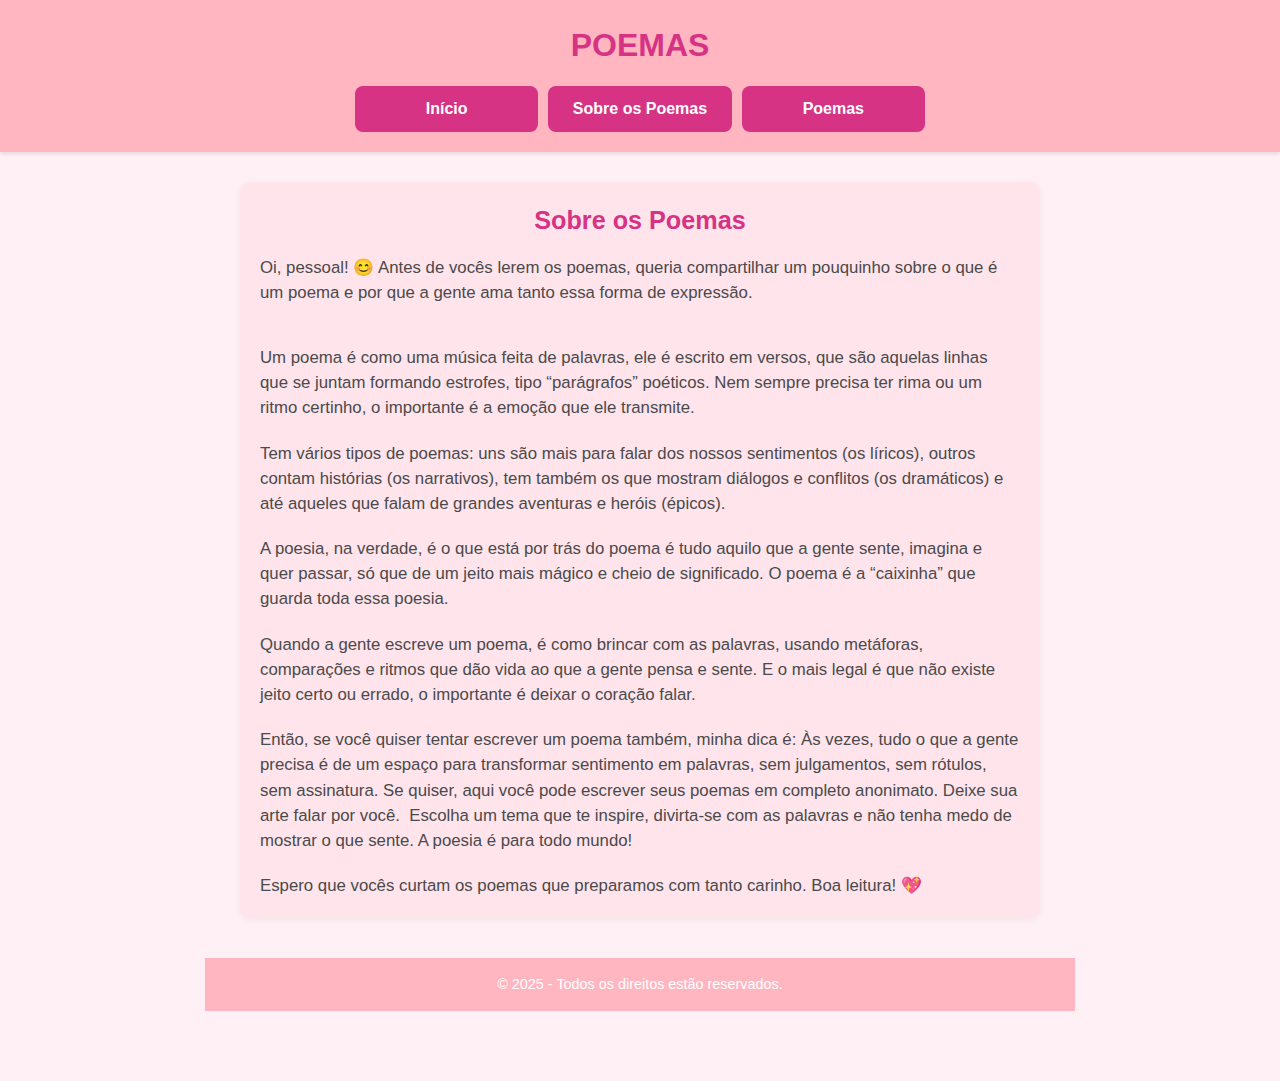
<file: sobre.html>
<!DOCTYPE html>
<html lang="pt-br">
<head>
  <meta charset="UTF-8" />
  <link rel="stylesheet" href="style.css">
  <title>Página Inicial - Projeto do Grupo</title>
</head>
<body>

  <header>
    <h1>POEMAS</h1>
    <nav>
      <ul>
        <li><a href="index.html">Início</a></li>
        <li><a href="sobre.html">Sobre os Poemas</a></li>
        <li><a href="poemas.html">Poemas</a></li>
      </ul>
    </nav>
  </header>

  <main>

    <section class="explicacao-poemas">
    <h2>Sobre os Poemas</h2>
    <div class="cards">

        Oi, pessoal! 😊 Antes de vocês lerem os poemas, queria compartilhar um pouquinho sobre o que é um poema e por que a gente ama tanto essa forma de expressão.
      </p>
      <p>
        Um poema é como uma música feita de palavras, ele é escrito em versos, que são aquelas linhas que se juntam formando estrofes, tipo “parágrafos” poéticos. Nem sempre precisa ter rima ou um ritmo certinho, o importante é a emoção que ele transmite.
      </p>
      <p>
        Tem vários tipos de poemas: uns são mais para falar dos nossos sentimentos (os líricos), outros contam histórias (os narrativos), tem também os que mostram diálogos e conflitos (os dramáticos) e até aqueles que falam de grandes aventuras e heróis (épicos).
      </p>
      <p>
        A poesia, na verdade, é o que está por trás do poema é tudo aquilo que a gente sente, imagina e quer passar, só que de um jeito mais mágico e cheio de significado. O poema é a “caixinha” que guarda toda essa poesia.
      </p>
      <p>
        Quando a gente escreve um poema, é como brincar com as palavras, usando metáforas, comparações e ritmos que dão vida ao que a gente pensa e sente. E o mais legal é que não existe jeito certo ou errado, o importante é deixar o coração falar.
      </p>
      <p>
        Então, se você quiser tentar escrever um poema também, minha dica é: Às vezes, tudo o que a gente precisa é de um espaço para transformar sentimento em palavras, sem julgamentos, sem rótulos, sem assinatura.
        Se quiser, aqui você pode escrever seus poemas em completo anonimato.
        Deixe sua arte falar por você. 
        Escolha um tema que te inspire, divirta-se com as palavras e não tenha medo de mostrar o que sente. A poesia é para todo mundo!
      </p>
      <p>
        Espero que vocês curtam os poemas que preparamos com tanto carinho. Boa leitura! 💖
      </p>
    </section>

   
  <footer>
    <p>&copy; 2025 - Todos os direitos estão reservados.</p>
  </footer>
</body>
</html>
</file>
<file: style.css>
/* Reset básico */
    * {
      margin: 0;
      padding: 0;
      box-sizing: border-box;
    }

    body {
      font-family: 'Segoe UI', sans-serif;
      line-height: 1.6;
      background: #fff0f5;
      color: #4a4a4a;
      padding-bottom: 40px;
    }

    header {
      background: #ffb6c1;
      color: white;
      padding: 20px 0;
      text-align: center;
      box-shadow: 0 2px 4px rgba(0,0,0,0.1);
    }

    /* Menu com grid layout */
    nav ul {
      list-style: none;
      display: grid;
      /* Grid com 3 colunas iguais para o menu */
      grid-template-columns: repeat(3, 1fr);
      max-width: 600px;
      margin: 10px auto 0;
      gap: 10px;
      padding: 0 15px;
    }

    /* Comentário explicativo sobre grid:
      O menu usa grid layout para distribuir igualmente 3 itens em linha,
      facilitando o alinhamento e espaçamento responsivo sem precisar de flexbox.
    */

    nav li {
      text-align: center;
    }

    nav a {
      color: white;
      font-weight: bold;
      text-decoration: none;
      display: block;
      padding: 10px 0;
      background: #d63384;
      border-radius: 8px;
      transition: background-color 0.3s;
    }

    nav a:hover {
      background-color: #ff87b3;
      color: #fff;
    }

    main {
      max-width: 900px;
      margin: 30px auto;
      padding: 0 15px;
    }

    h1, h2 {
      color: #d63384;
      margin-bottom: 15px;
      text-align: center;
    }

    section {
      margin-bottom: 40px;
    }

    .explicacao-poemas {
      background: #ffe4ec;
      padding: 20px;
      border-radius: 10px;
      box-shadow: 0 2px 8px rgba(0,0,0,0.05);
      max-width: 800px;
      margin: 0 auto 40px;
      font-size: 1.05rem;
      line-height: 1.5;
    }

    .cards {
      display: flex;
      flex-direction: column;
      gap: 20px;
      max-width: 800px;
      margin: 0 auto;
    }

    .card {
      background: ##4a4a4a;
      border: 2px solid #faaab8;
      border-radius: 12px;
      padding: 20px;
      box-shadow: 0 4px 10px rgba(0,0,0,0.08);
      transition: transform 0.3s;
    }

    .card:hover {
      transform: translateY(-5px);
    }

    .card h3 {
      margin-bottom: 15px;
      color: #c71585;
      font-size: 1.3rem;
    }

    .card p {
      white-space: pre-line;
      font-size: 1.05rem;
      line-height: 1.5;
      color: #4a4a4a;
    }

    footer {
      background: #ffb6c1;
      color:white;
      text-align: center;
      padding:15px;
      margin-top:40px;
      font-size: 0.9rem;
    }
    .stars {
      font-size: 2rem;
      color: gold;
    }
    .stars.inactive {
      color: lightgray;
    }
    {
      display: grid;
      place-items: center; /* centraliza a imagem na tela */
      height: 100vh;
      margin: 0;
      background-color: #f5f5f5;
      font-family: Arial, sans-serif;
    }

    .imagem-container {
      display: grid;
      grid-template-columns: repeat(4, 1fr);
      gap: 20px;
      padding: 20px;
    }

    .imagem-estudo {
      width: 200px; 
      border: 3px solid rgb(0, 0, 0); /* borda preta sólida */
      border-radius: 8px;
    }
</file>
